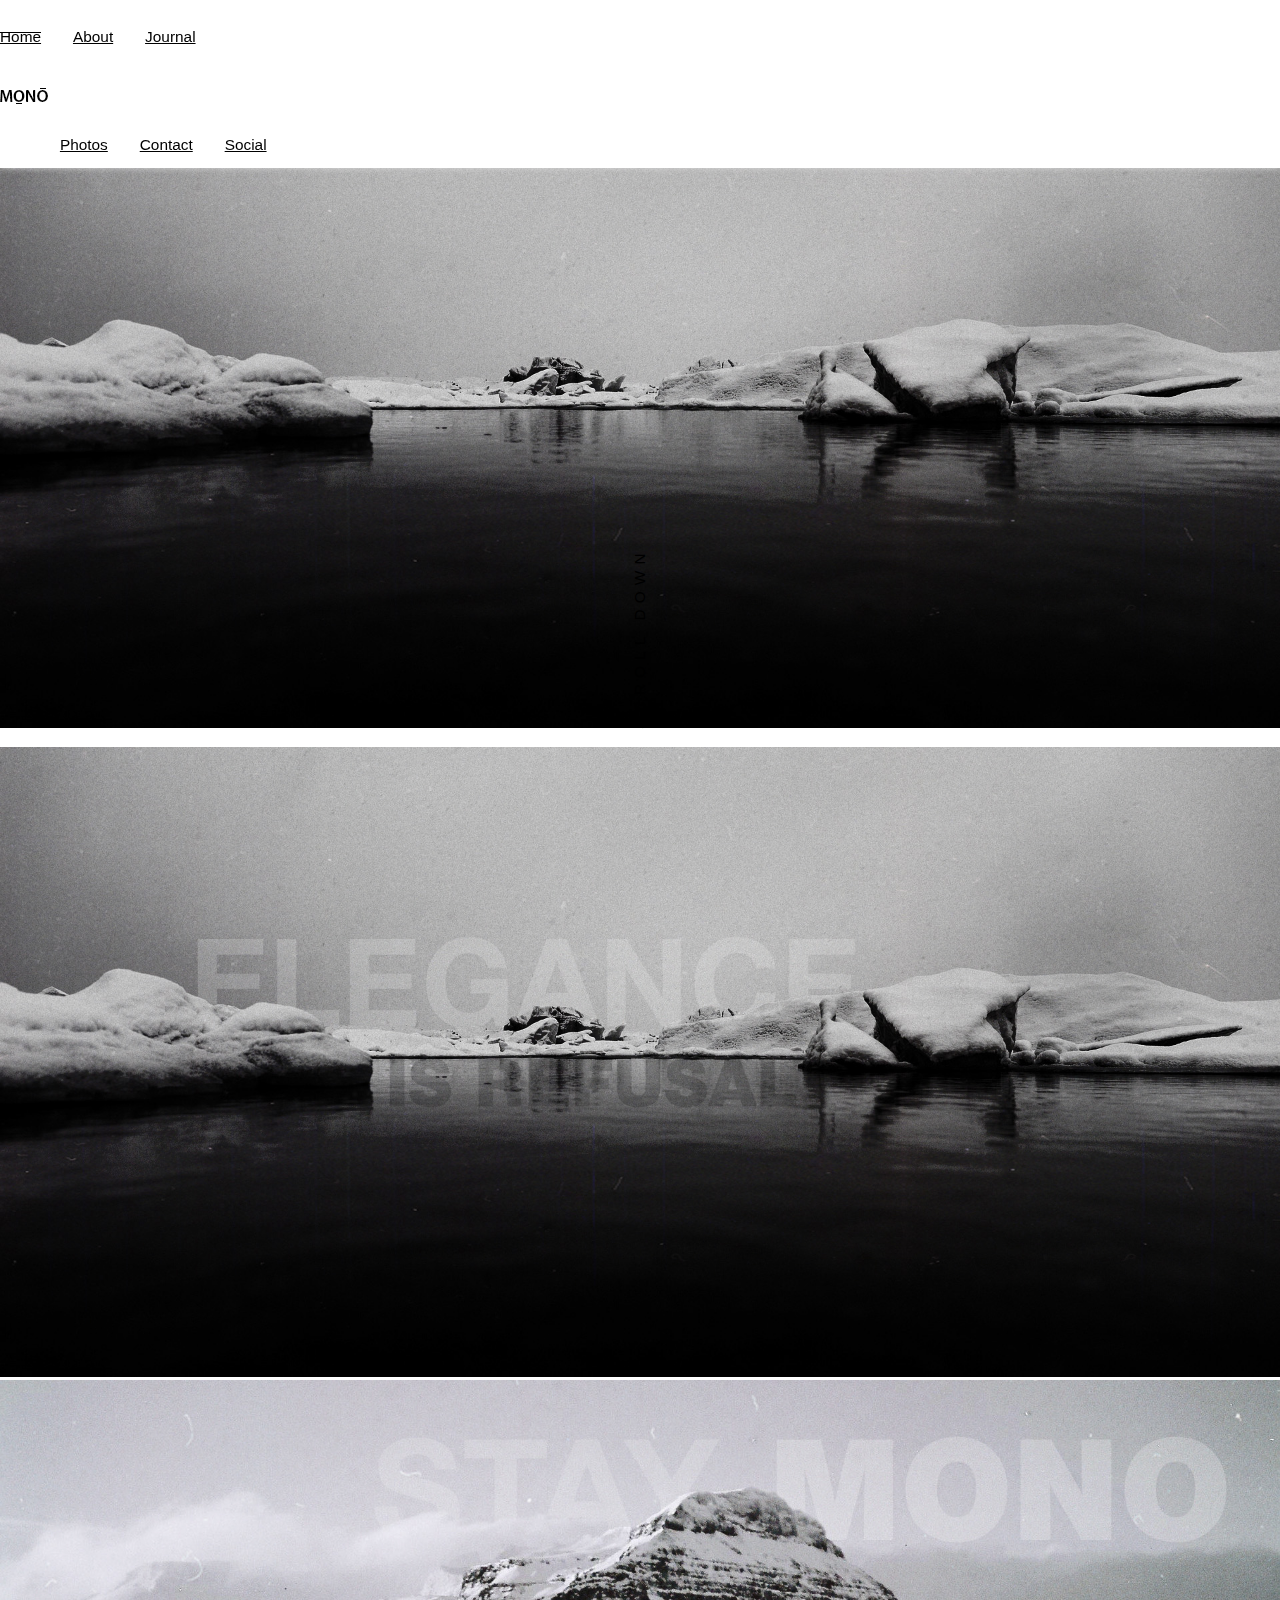
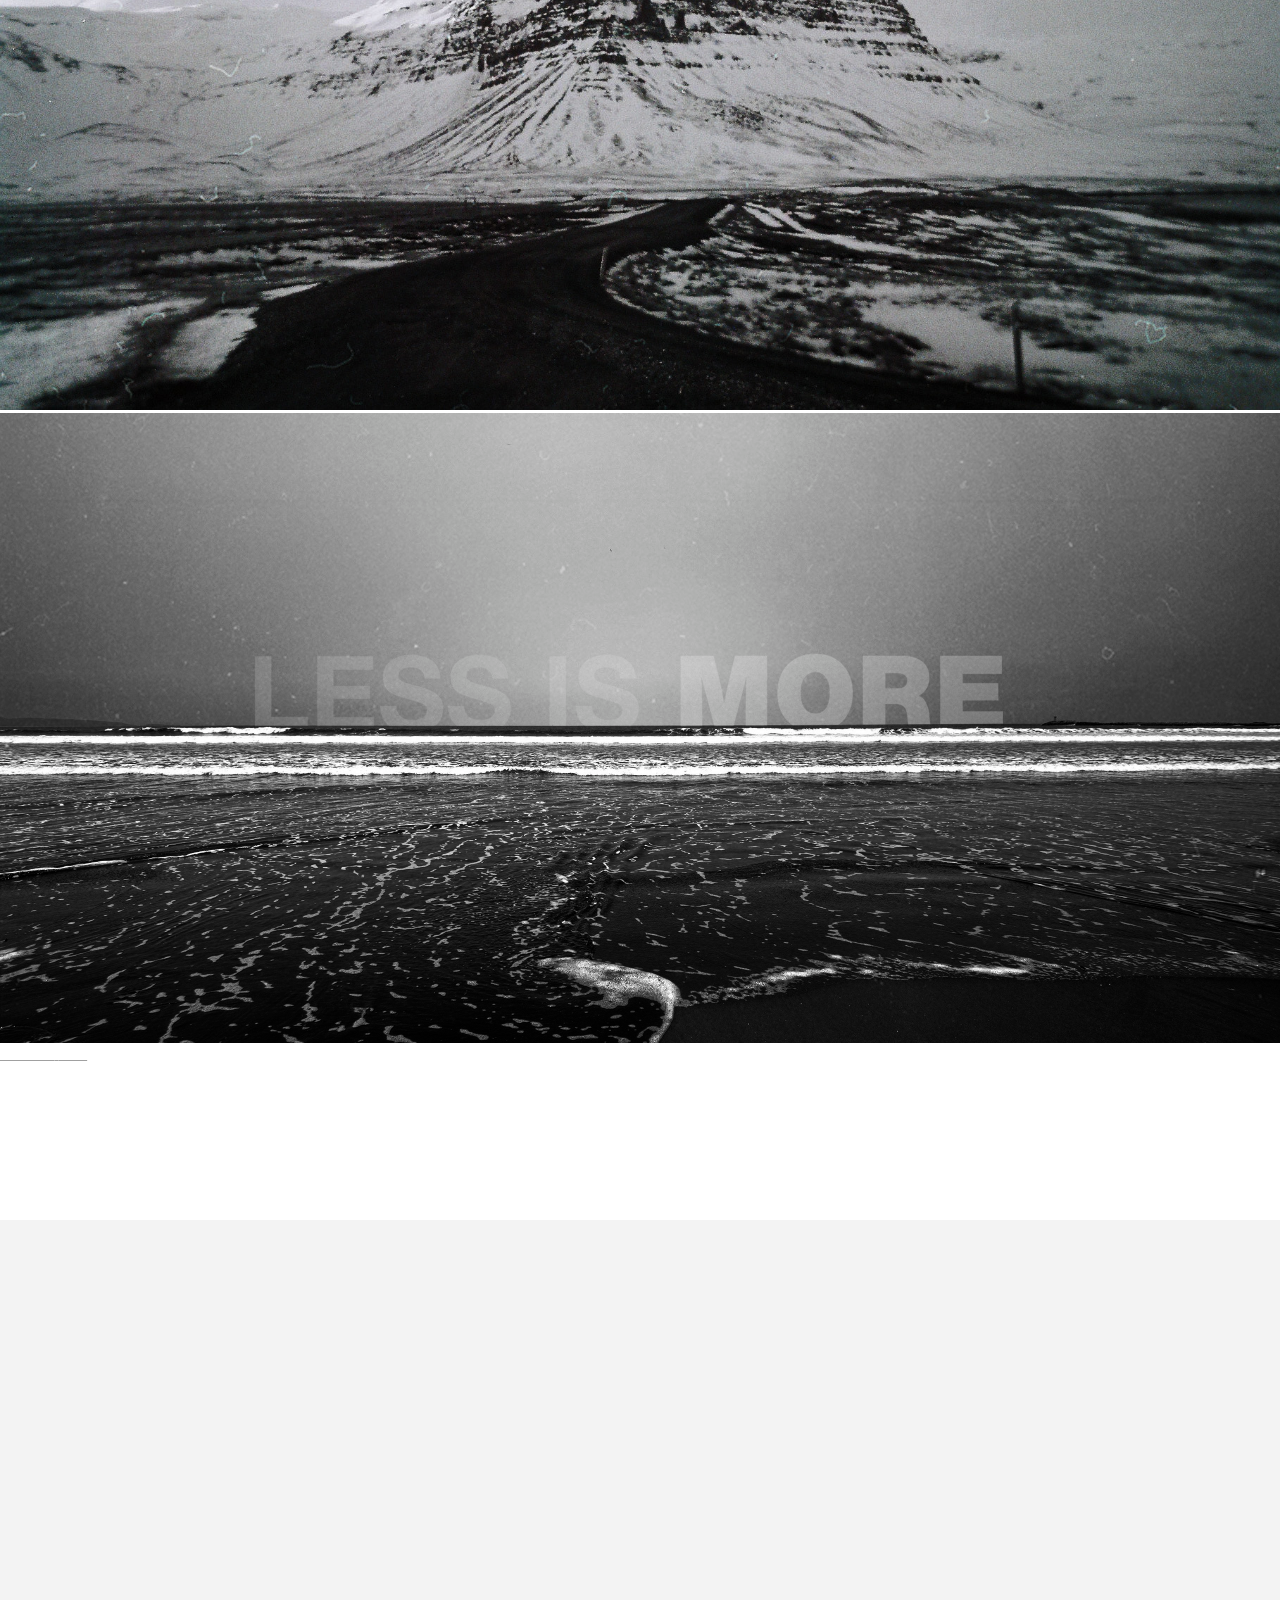
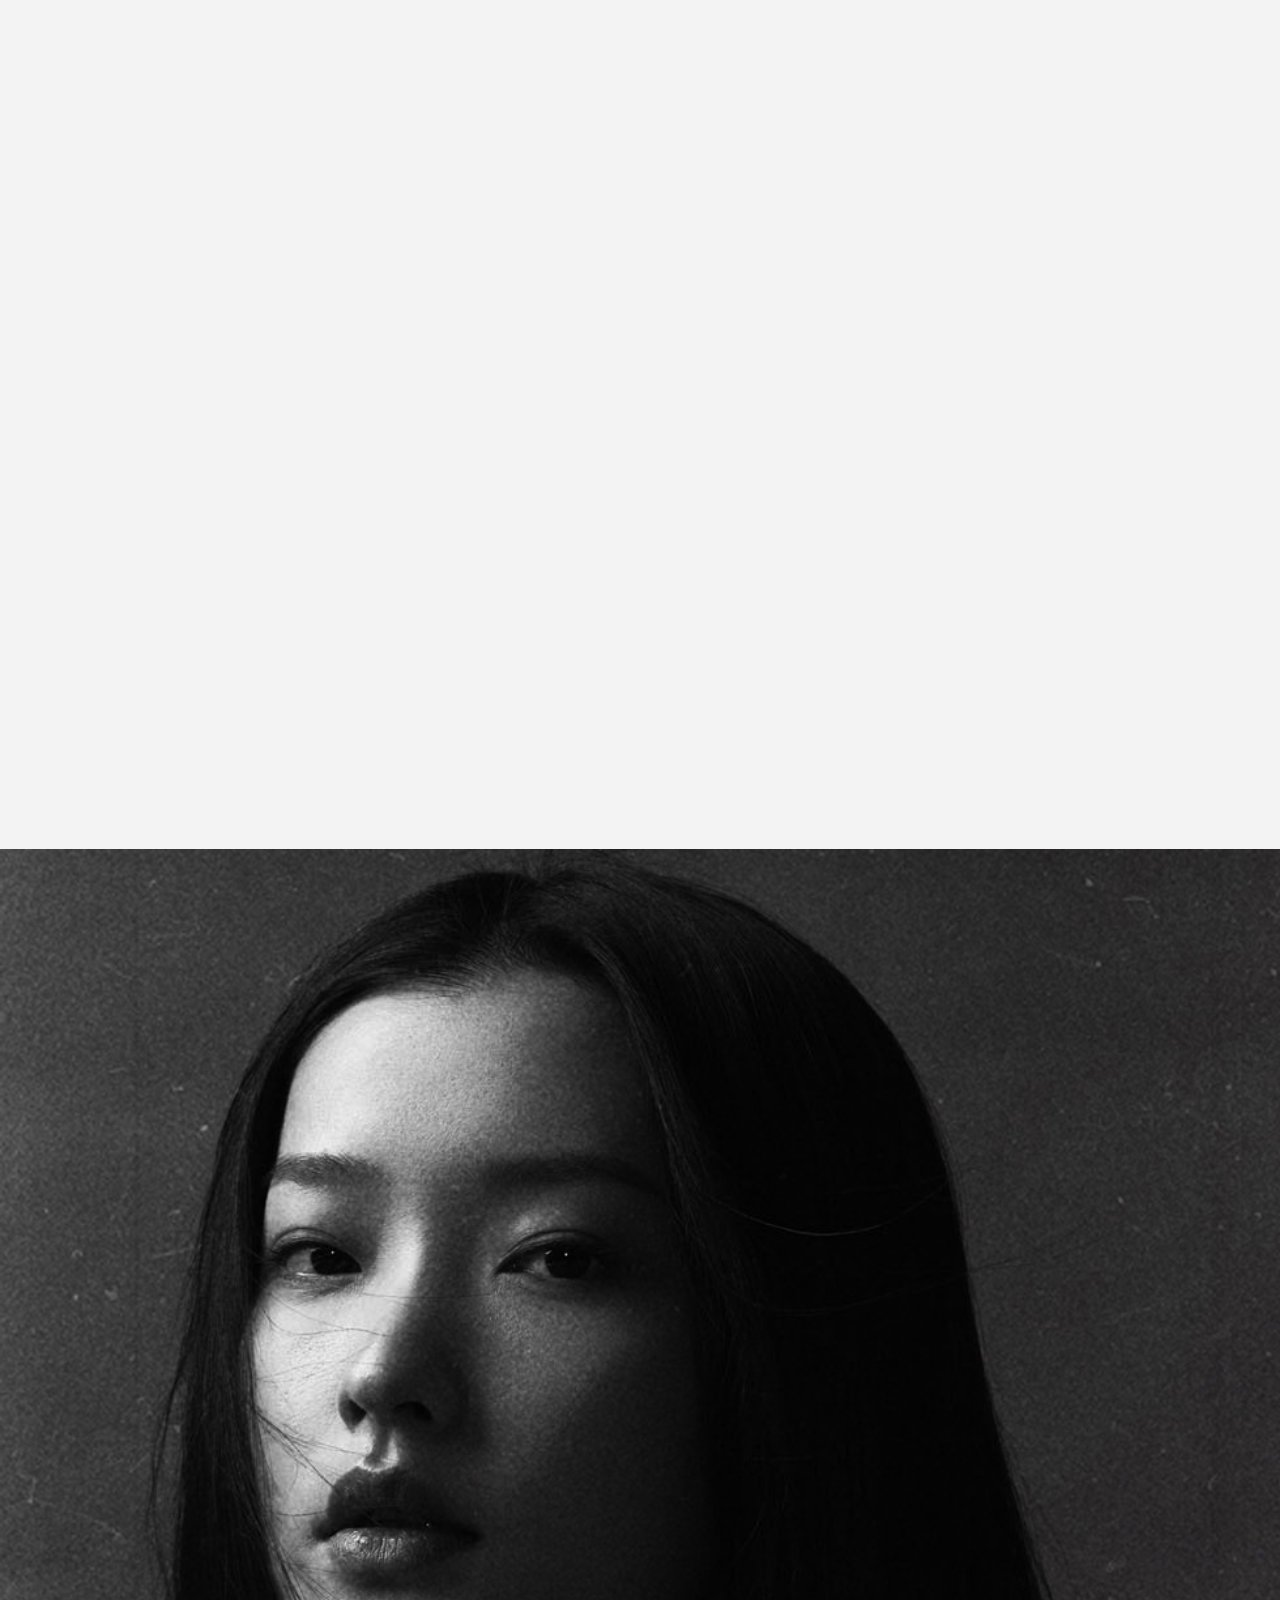
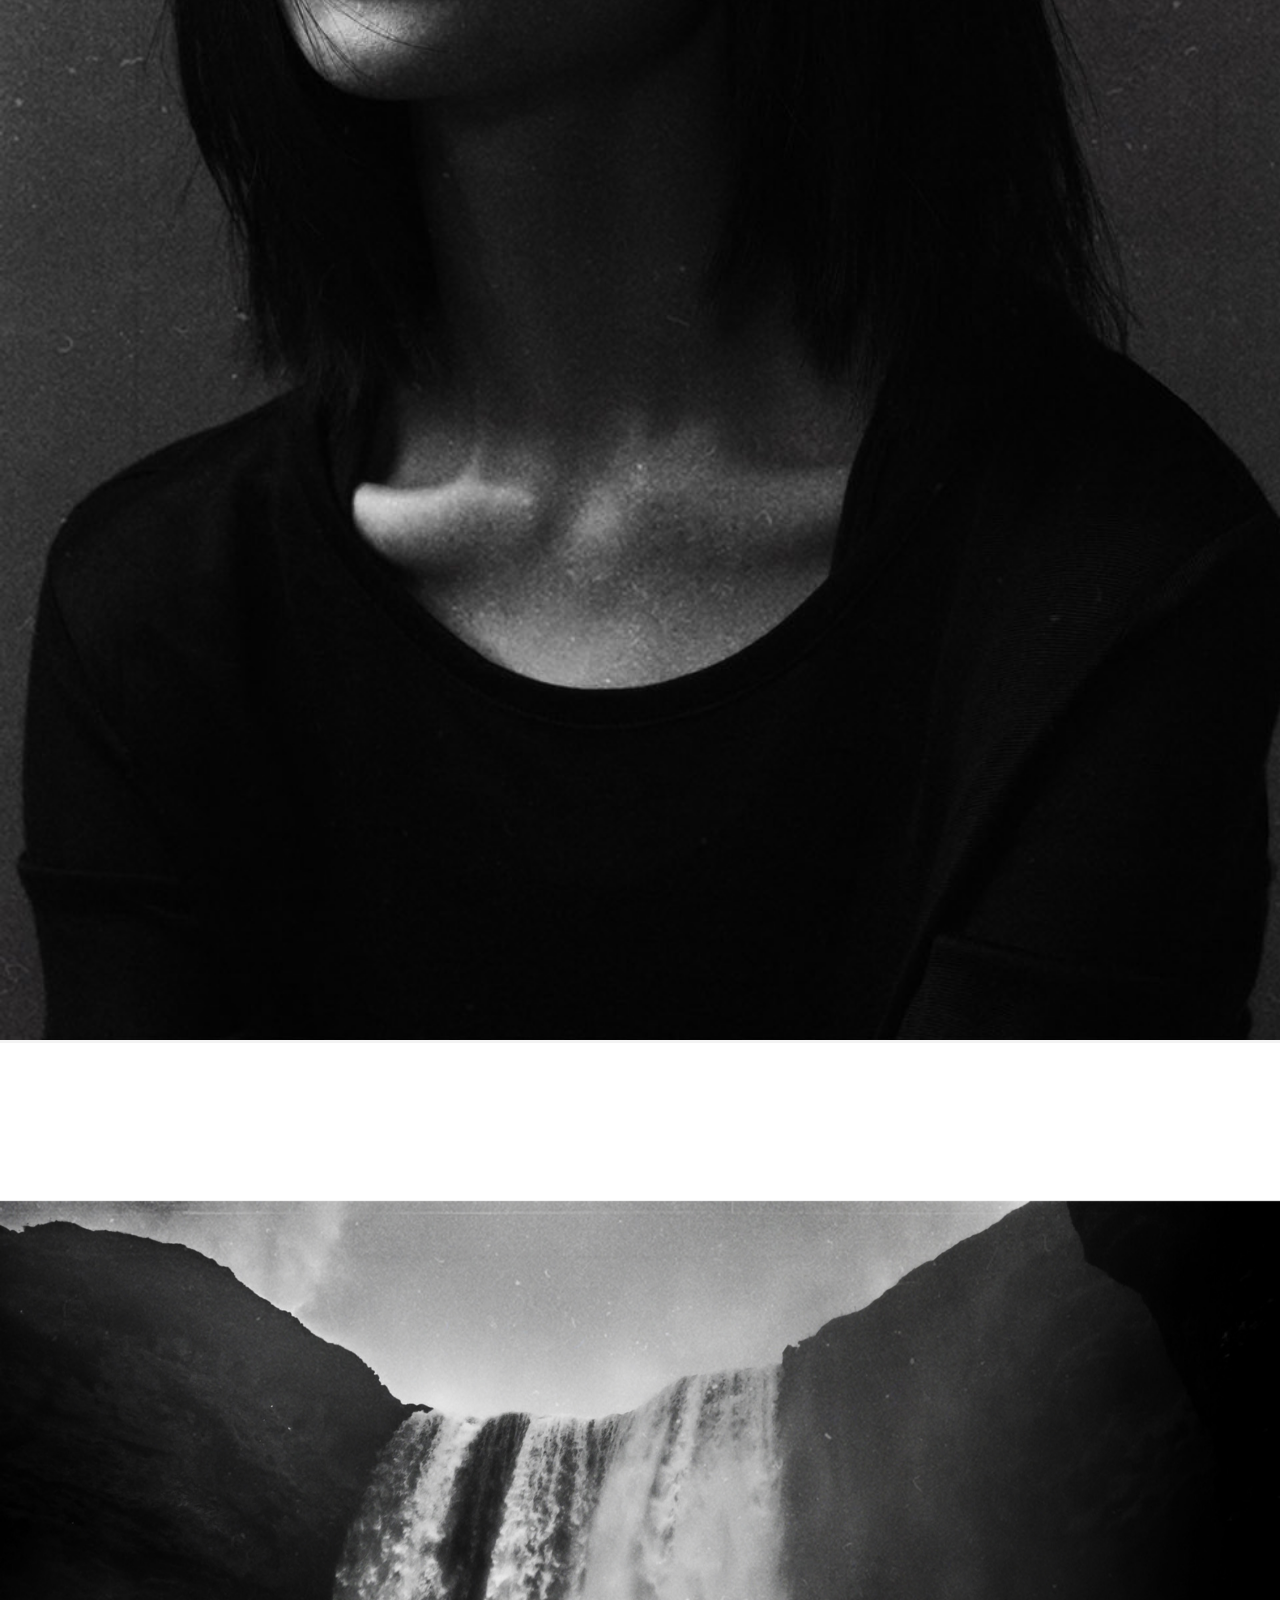
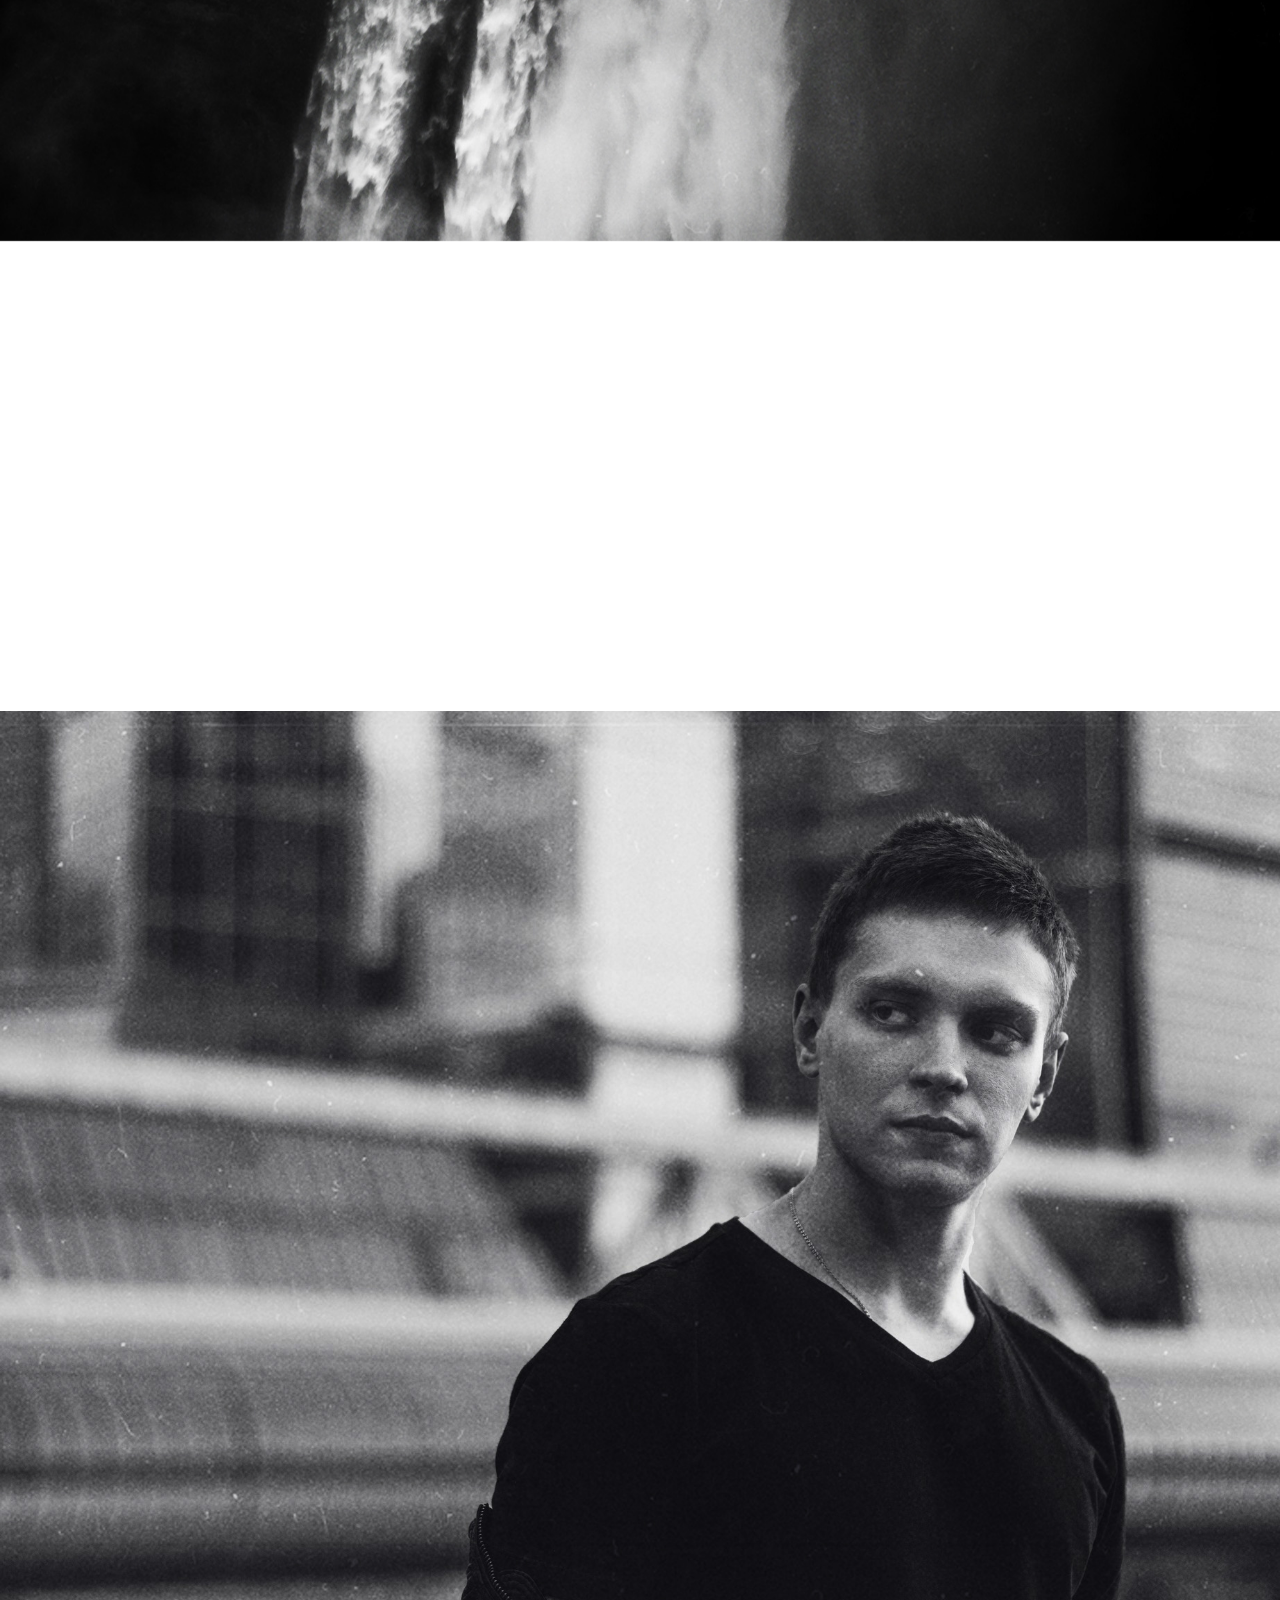
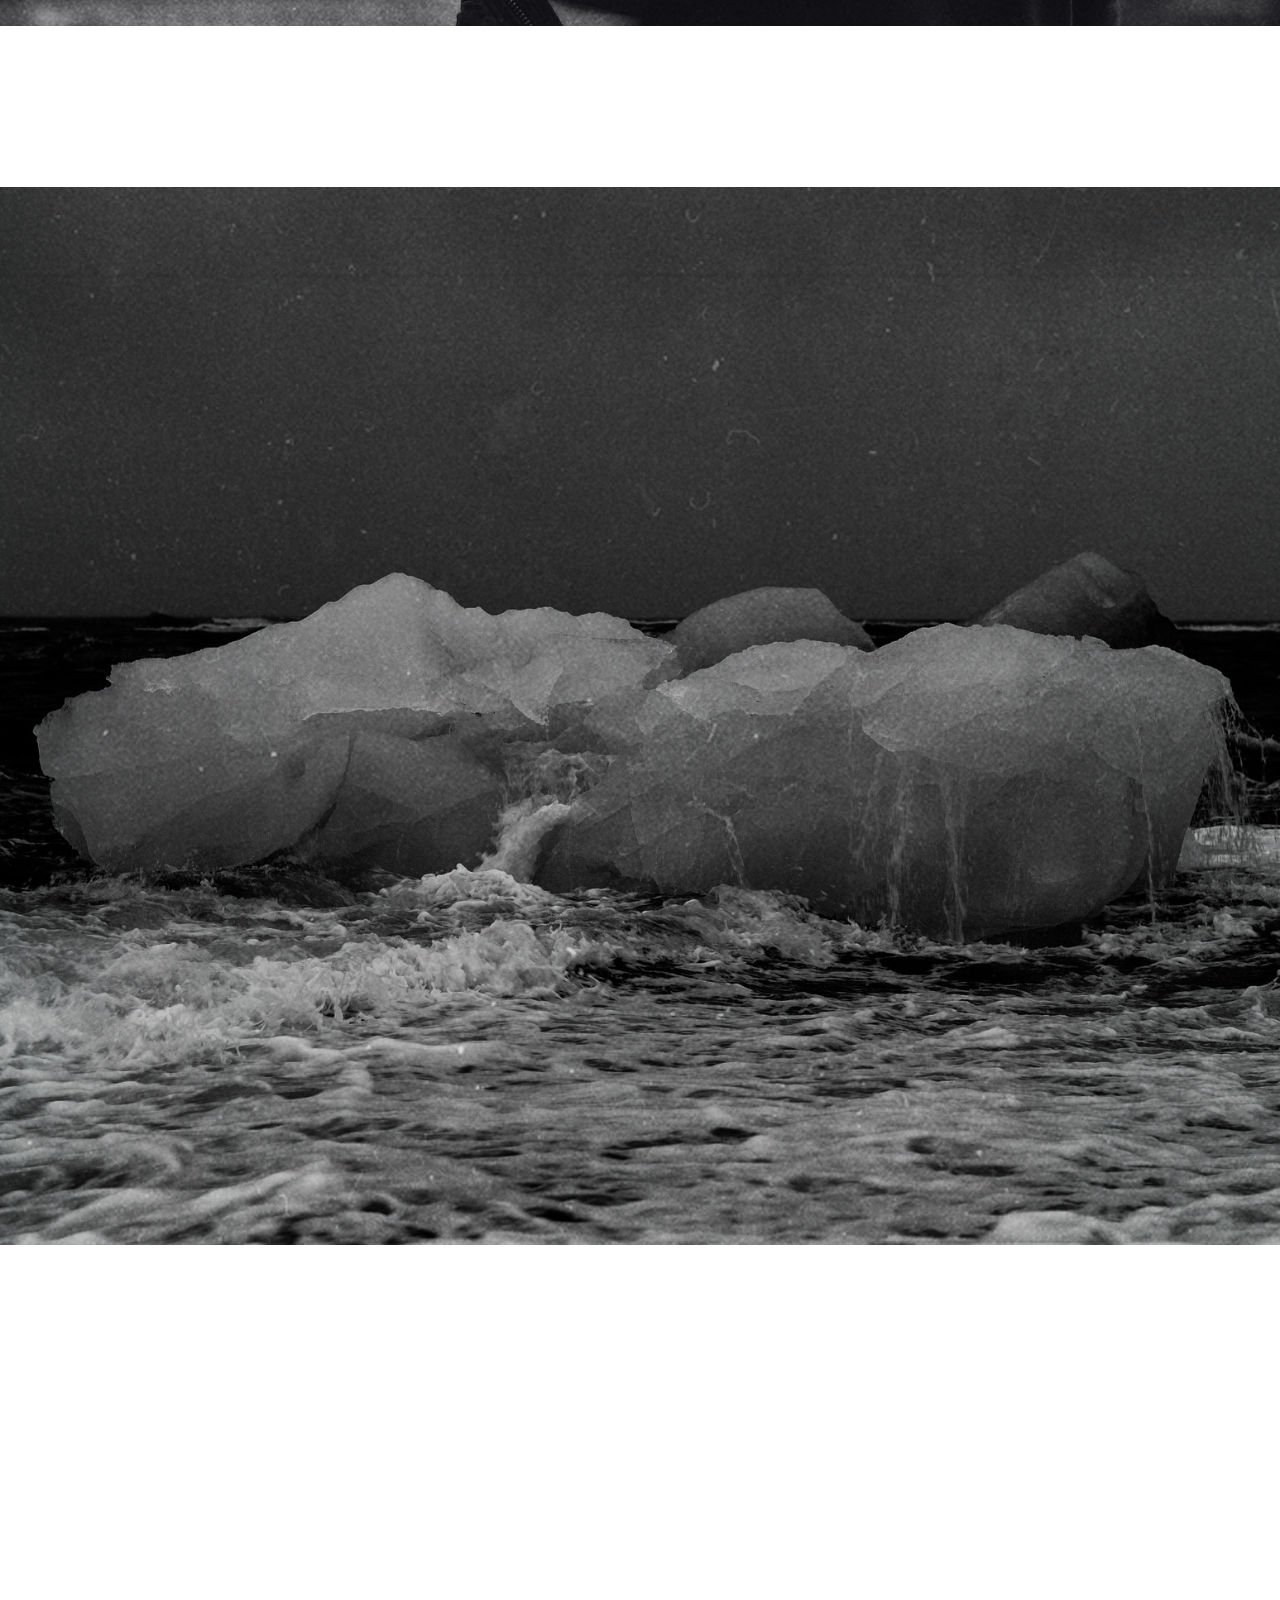
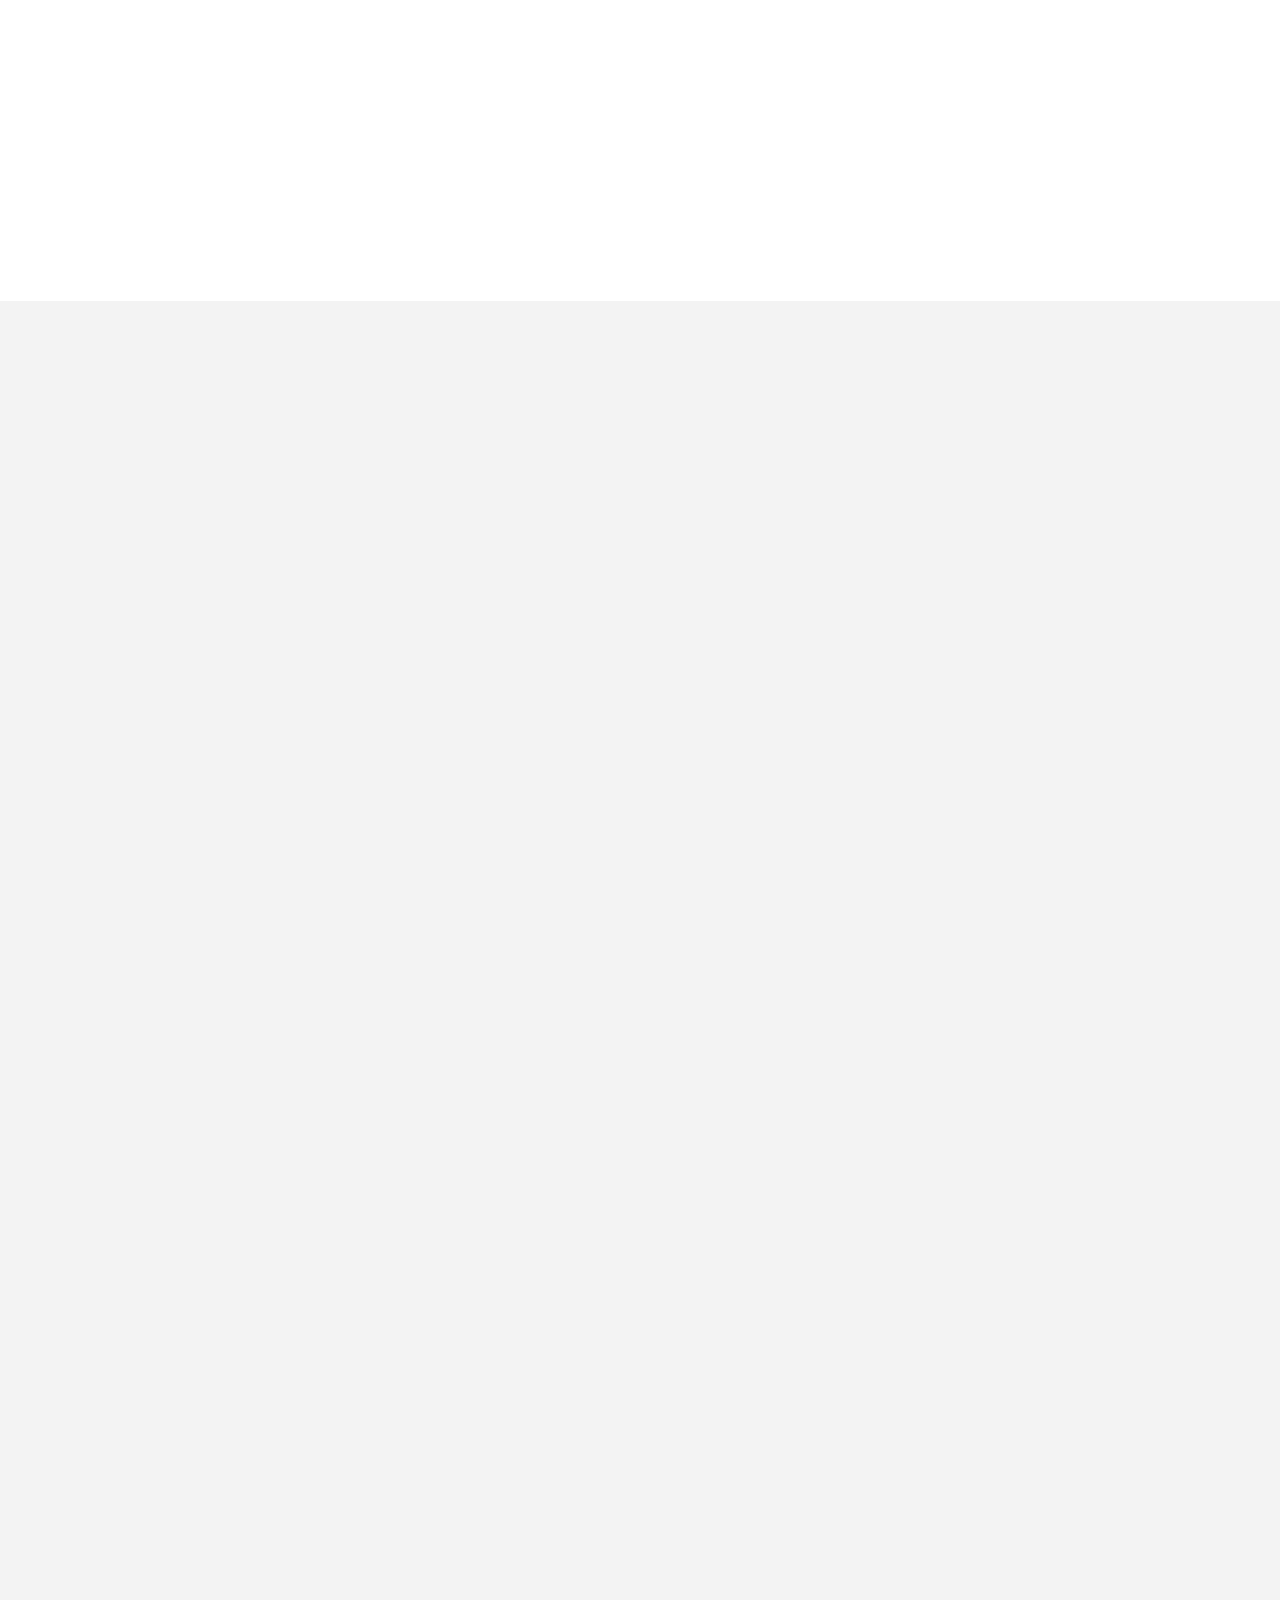
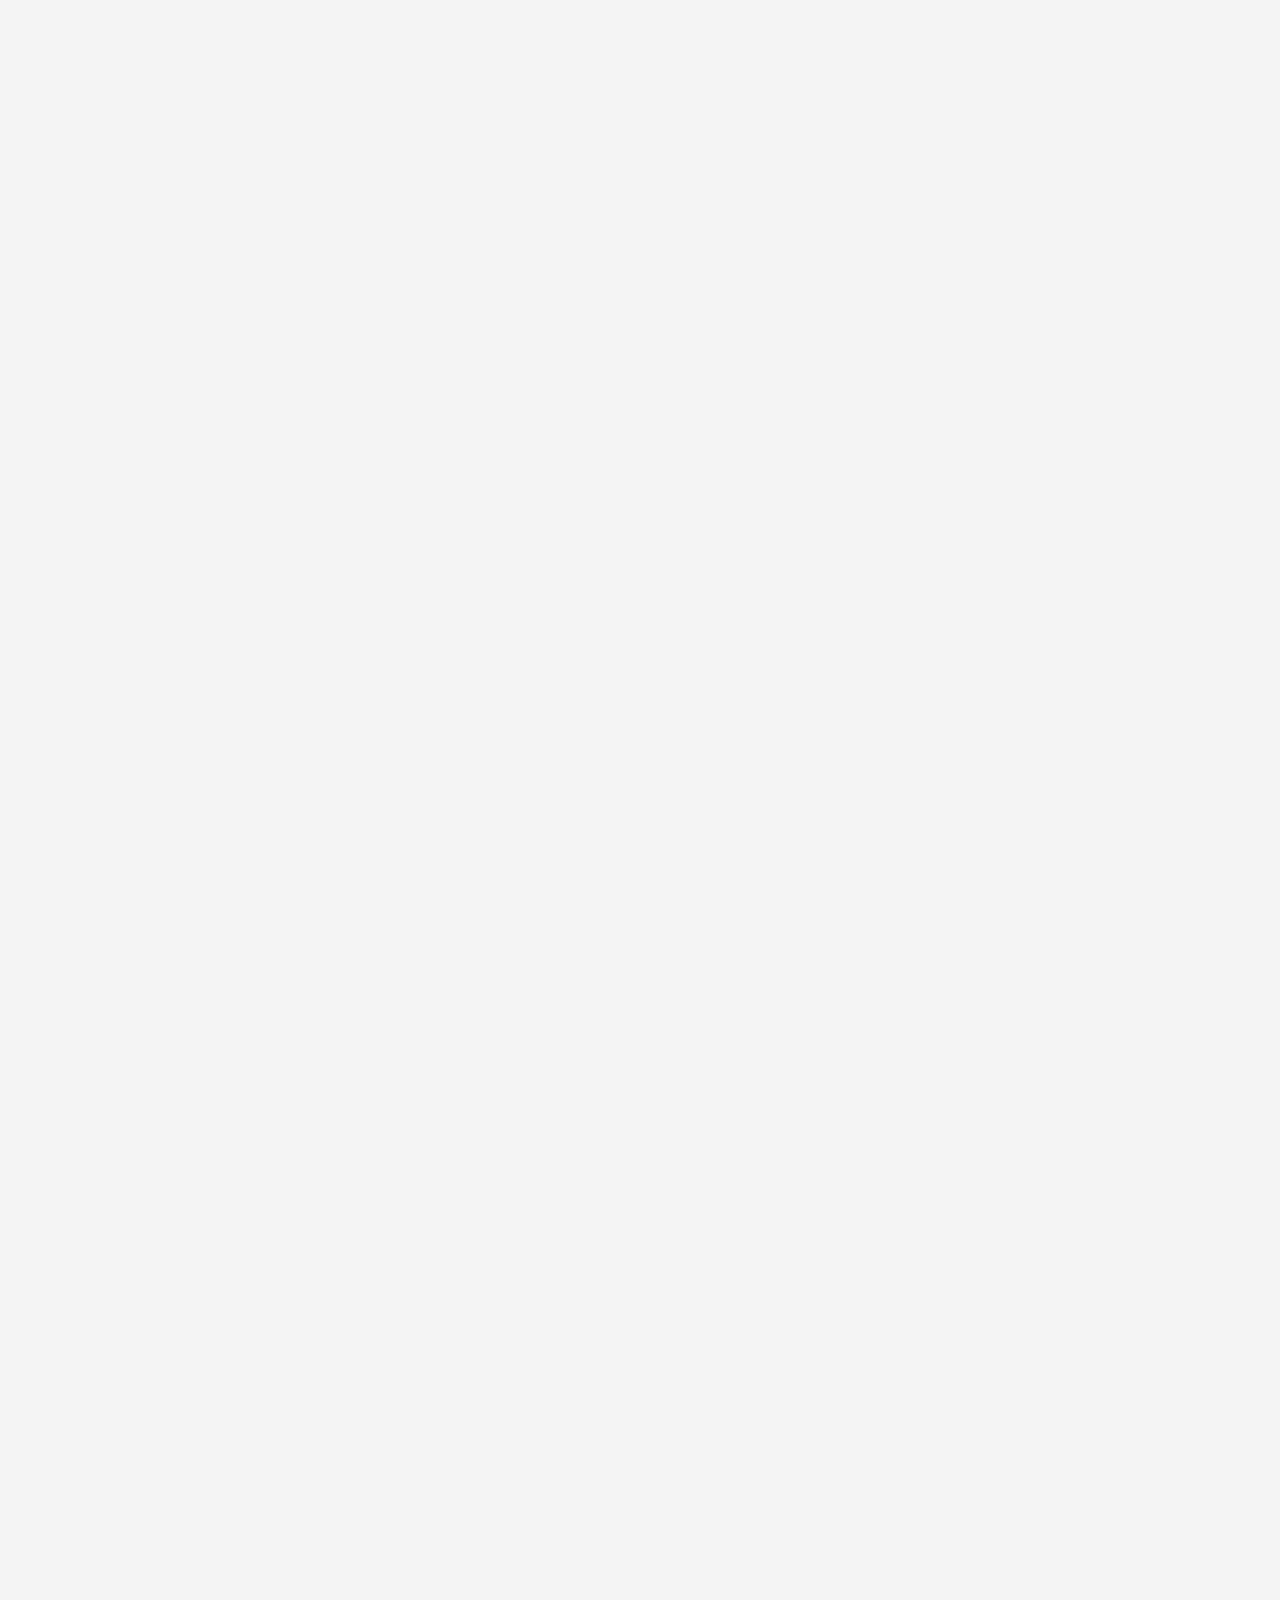
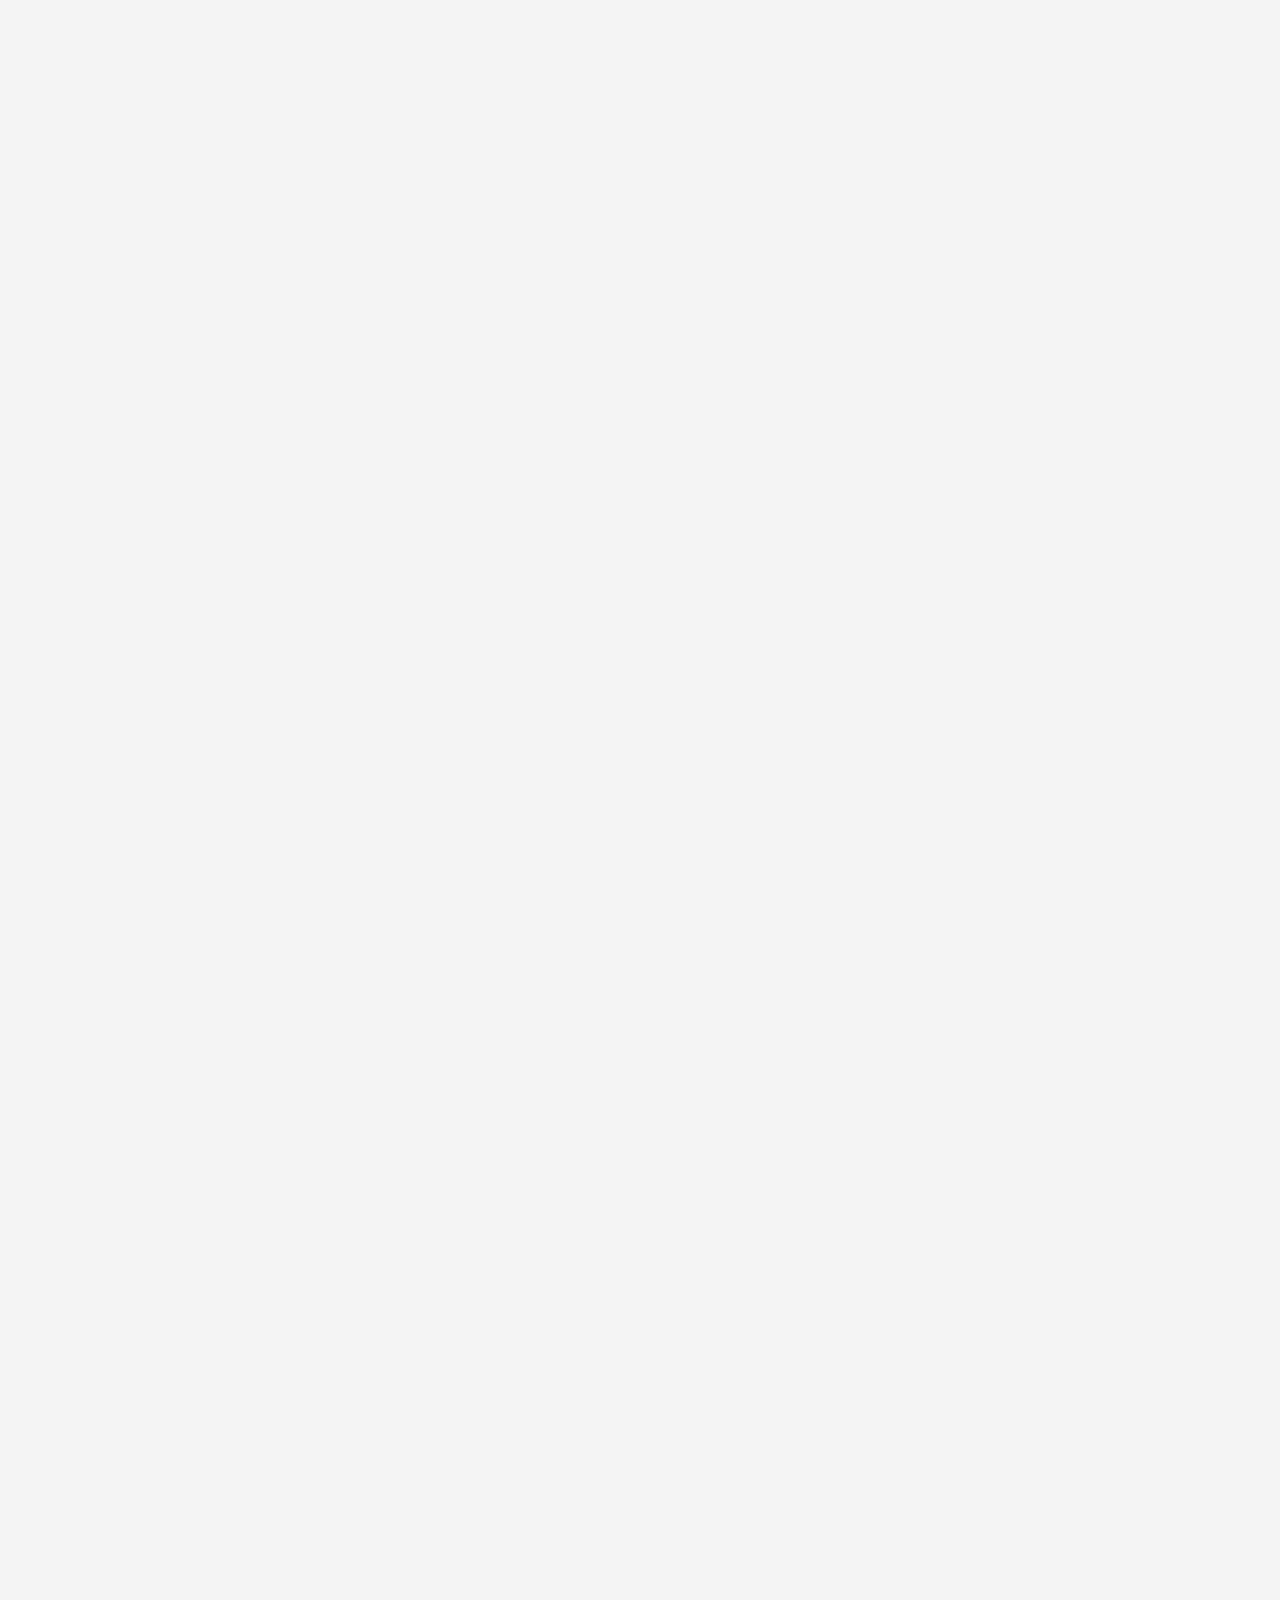
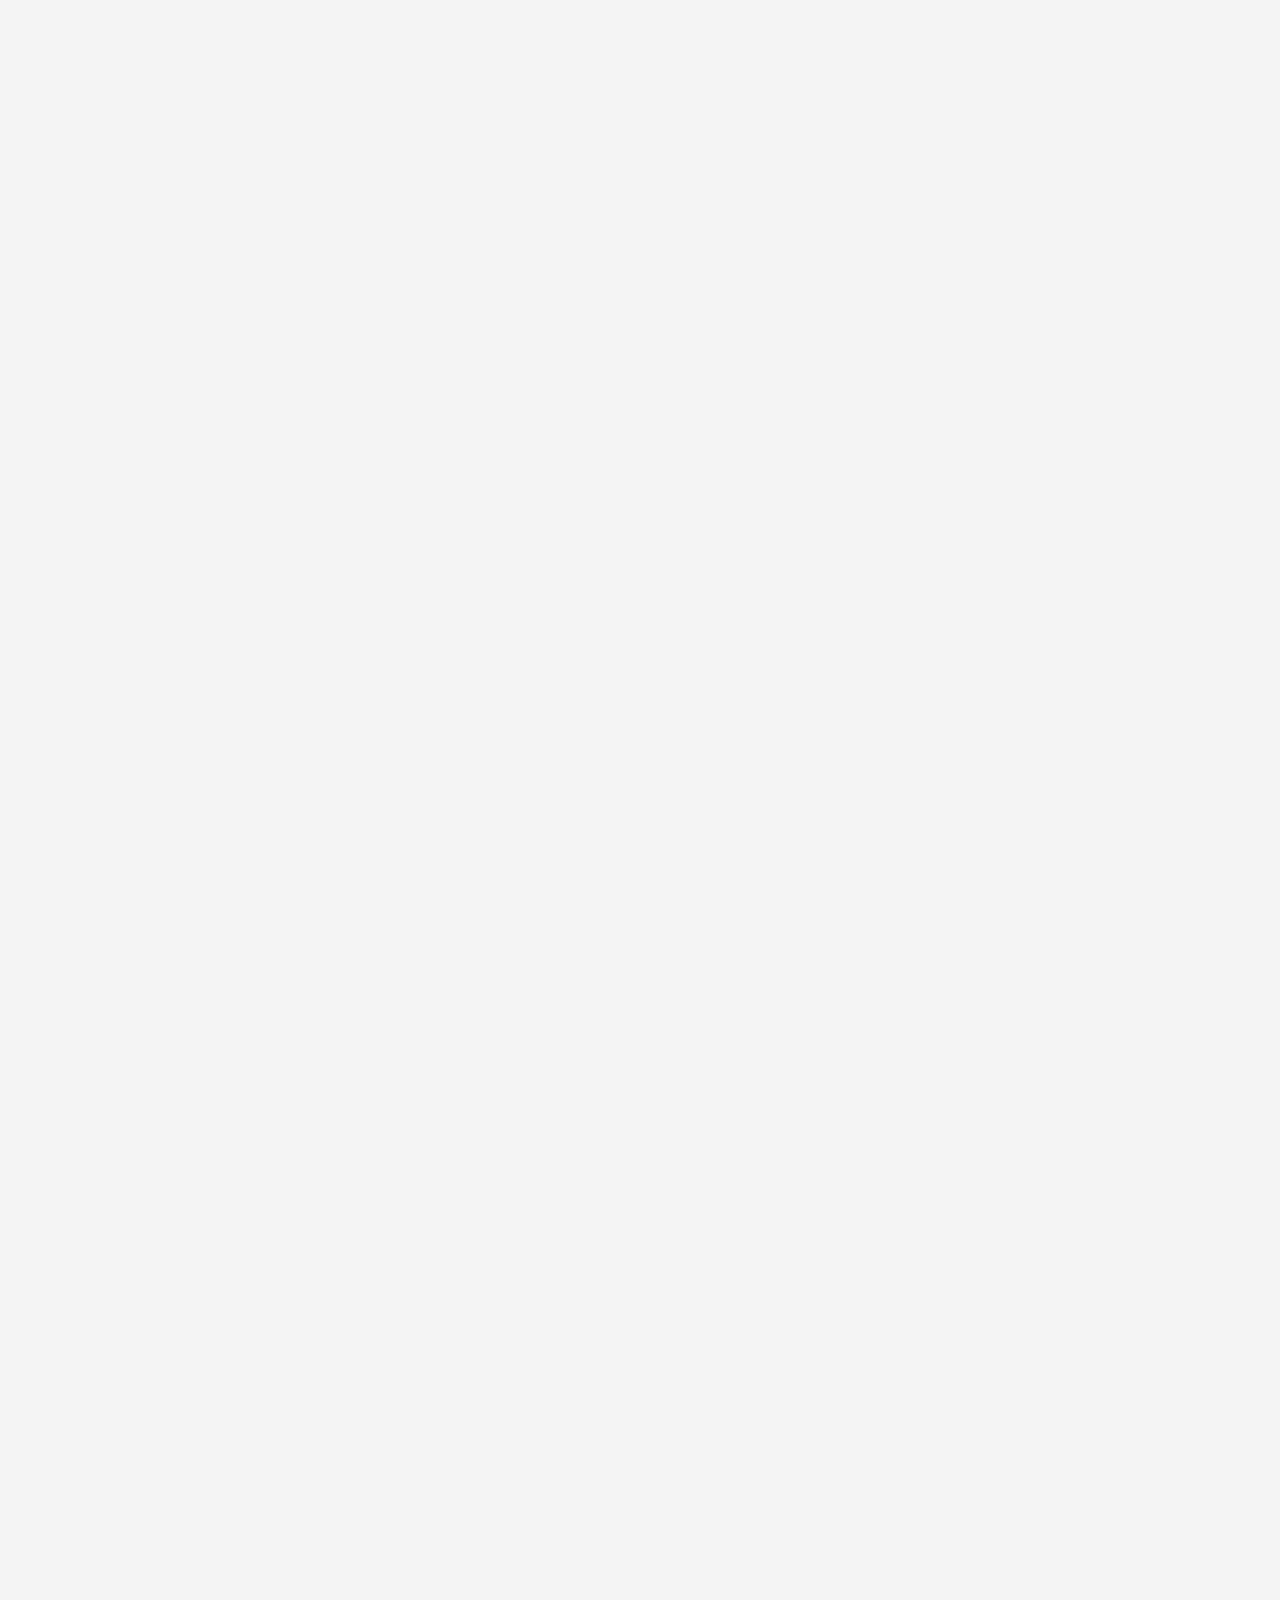
<file: index.html>
<!DOCTYPE html>
<html>
<head>
    <title>Mono</title>
    <meta charset="utf-8">
    <meta name="viewport" content="width=device-width, initial-scale=1, shrink-to-fit=no">
    <link rel="icon" href="fav-2.ico" type="image/x-icon">
    <link rel="shortcut icon" href="fav-2.ico" type="image/x-icon">
    <link rel="stylesheet" href="https://stackpath.bootstrapcdn.com/bootstrap/4.1.3/css/bootstrap.min.css" integrity="sha384-MCw98/SFnGE8fJT3GXwEOngsV7Zt27NXFoaoApmYm81iuXoPkFOJwJ8ERdknLPMO" crossorigin="anonymous">
    <link rel="stylesheet" href="ddscrollspydemo.css">
    <link rel="stylesheet" type="text/css" href="mono-project.css">
    <script src="https://code.jquery.com/jquery-3.2.1.slim.min.js" integrity="sha384-KJ3o2DKtIkvYIK3UENzmM7KCkRr/rE9/Qpg6aAZGJwFDMVNA/GpGFF93hXpG5KkN" crossorigin="anonymous"></script>
    <script src="https://cdnjs.cloudflare.com/ajax/libs/popper.js/1.14.3/umd/popper.min.js" integrity="sha384-ZMP7rVo3mIykV+2+9J3UJ46jBk0WLaUAdn689aCwoqbBJiSnjAK/l8WvCWPIPm49" crossorigin="anonymous"></script>
    <script src="https://stackpath.bootstrapcdn.com/bootstrap/4.1.3/js/bootstrap.min.js" integrity="sha384-ChfqqxuZUCnJSK3+MXmPNIyE6ZbWh2IMqE241rYiqJxyMiZ6OW/JmZQ5stwEULTy" crossorigin="anonymous"></script>
    <script src="https://ajax.googleapis.com/ajax/libs/jquery/3.3.1/jquery.min.js"></script>
    <link rel="stylesheet" href="fm.revealator.jquery.css">
    <script src="fm.revealator.jquery.js"></script>
    <script src="ddscrollspy.js"></script> <!--DD ScrollSpy Menu Script (c) Dynamic Drive (www.dynamicdrive.com)-->
    <script type="text/javascript">
    jQuery(function($){ // on document load
    $('#horizontalmenu-1').ddscrollSpy({ // initialize first demo
        scrolltopoffset: -50
    })
    $('#horizontalmenu-2').ddscrollSpy({ // initialize first demo
        scrolltopoffset: -50
    })
    })
    </script>
</head>
<body>
<header>
    <div class="container-fluid">
    <div class="row revealator-fade">
        <nav id="navigation-left" class="col-xs-12 col-sm-12 offset-md-1 col-md-4 offset-lg-1 col-lg-4 offset-xl-1 col-xl-4 text-left">
            <ul id="horizontalmenu-1" class="underlinemenu">
                <li><a href="#section-1"><p>Home</p></a></li>
                <li><a href="#section-2"><p>About</p></a></li>
                <li><a href="#section-3"><p>Journal</p></a></li>
                <li class="invis"><a href="#section-6"></a></li>
            </ul>
        </nav>
        <div id="title" class="col-xs-12 col-sm-12 col-md-2 col-lg-2 col-xl-2 text-center navigation"><h1 id="h-1"><img src="logo-mini.png" alt="mono logo"></h1></div>
        <nav id="navigation-right" class="col-xs-12 col-sm-12 col-md-4 col-lg-4 col-xl-4 text-right navigation">
            <ul id="horizontalmenu-2" class="underlinemenu">
                <li class="invis"><a href="#section-5"></a></li>
                <li><a href="#section-6"><p>Photos</p></a></li>
                <li><a href="#section-7"><p>Contact</p></a></li>
                <li><a href="#section-7"><p>Social</p></a></li>
            </ul>
        </nav>
    </div>
</div>
</header>
<section id="section-1">
    <div class="container-fluid">
    <div class="row align-items-center">
        <div class="d-none d-lg-block col-lg-1 col-xl-1 text-center revealator-slideup">
            <h3 class="rotate-left text-center" id="scroll">Scroll down</h3>
        </div>
        <div class="col-xs-12 col-sm-12 d-md-none d-lg-none d-xl-none picture-container">
            <img src="photos/iceberg(red).jpg" alt="Iceland iceberg">
        </div>
        <div class="d-none d-md-block offset-md-1 col-md-10 offset-lg-0 col-lg-10 offset-xl-0 col-xl-10 picture-container">
            <div id="carouselExampleIndicators" class="carousel slide carousel-fade" data-ride="carousel">
  <ol class="carousel-indicators">
    <li data-target="#carouselExampleIndicators" data-slide-to="0" class="active"></li>
    <li data-target="#carouselExampleIndicators" data-slide-to="1"></li>
    <li data-target="#carouselExampleIndicators" data-slide-to="2"></li>
  </ol>
  <div class="carousel-inner" role="listbox">
    <div class="carousel-item active">
      <img class="d-block w-100" src="photos/iceberg(redtext).jpg" data-src="holder.js/900x400?theme=social" alt="First slide">
    </div>
    <div class="carousel-item">
      <img class="d-block w-100" src="photos/mountain(redtext).jpg" data-src="holder.js/900x400?theme=industrial" alt="Second slide">
    </div>
    <div class="carousel-item">
      <img class="d-block w-100" src="photos/sea(redtext).jpg" data-src="holder.js/900x400?theme=industrial" alt="Third slide">
    </div>
  </div>
  <a class="carousel-control-prev" href="#carouselExampleIndicators" role="button" data-slide="prev">
    <span class="carousel-control-prev-icon" aria-hidden="true"></span>
    <span class="sr-only">Previous</span>
  </a>
  <a class="carousel-control-next" href="#carouselExampleIndicators" role="button" data-slide="next">
    <span class="carousel-control-next-icon" aria-hidden="true"></span>
    <span class="sr-only">Next</span>
  </a>
            </div>
    </div>
        <div class="d-none d-lg-block col-lg-1 col-xl-1 text-center revealator-slideup">
            <h3 class="rotate-right text-center">Mono project</h3>
        </div>
    </div>
</div>
</section>
<section id="section-2">
    <div class="container-fluid">
    <div class="row">
    <div class="offset-xs-1 col-xs-10 offset-sm-1 col-sm-10 offset-md-1 col-md-4 offset-lg-1 col-lg-4 offset-xs-1 col-xl-4 text-left">
        <div class="container-item revealator-slideright">
        <h2 class="h-2">about us.</h2>
        <p>Lorem ipsum dolor sit amet, consectetur adipiscing elit, sed do eiusmod tempor incididunt ut labore et dolore magna aliqua. Ut enim ad minim veniam, quis nostrud exercitation ullamco laboris nisi ut aliquip ex ea commodo consequat. Duis aute irure dolor in reprehenderit in voluptate velit esse cillum dolore eu fugiat nulla pariatur. Excepteur sint occaecat cupidatat non proident, sunt in culpa qui officia deserunt mollit anim id est laborum.</p>
        <div>
            <ul class="text-left">
                <li><a><p class="cross">Contact</p></a></li>
                <li><a><p class="cross">Click here</p></a></li>
                <li><a><p class="cross">Link</p></a></li>
            </ul>
        </div>
    </div>
    </div>
        <div class="col-xs-12 col-sm-12 offset-md-1 col-md-5 offset-lg-1 col-lg-5 offset-xl-1 col-xl-5">
            <img id="girl-photo" src="photos/girl-photo(red).jpg" alt="Marie Zhou">
        </div>
    </div>
    </div>
</section>
<section id="section-3">
    <div class="container-fluid">
    <div class="row align-items-center">
        <div class="d-none d-lg-block col-lg-1 col-xl-1 text-center revealator-slideright">
            <h3 class="rotate-left text-center">Highlighted<span>_</span>project</h3>
        </div>
        <div class="offset-xs-1 col-xs-10 offset-sm-1 col-sm-10 offset-md-1 col-md-10 offset-lg-0 col-lg-10 offset-xl-0 col-xl-10 picture-container">
            <div>
                <img src="photos/iceland-1(red).jpg" alt="Iceland landscape">
            </div>
            <div class="container-item revealator-slideleft">
                <h2 class="h-2">the passion<br> project.</h2>
                <div>
                <p>Lorem ipsum dolor sit amet, consectetur adipiscing elit, sed do eiusmod tempor incididunt ut labore et dolore magna aliqua. Ut enim ad minim veniam, quis nostrud exercitation ullamco laboris nisi ut aliquip ex ea commodo consequat. Duis aute irure dolor in reprehenderit in voluptate velit esse cillum dolore eu fugiat nulla pariatur.</p>
                </div>
            </div>
        </div>
    </div>
</div>
</section>
<section id="section-4">
    <div class="container-fluid">
    <div class="row align-items-center">
        <div class="offset-xs-1 col-xs-10 offset-sm-1 col-sm-10 offset-md-1 col-md-4 offset-lg-1 col-lg-4 offset-xl-1 col-xl-3 text-left container-item revealator-slideright">
            <h2 class="h-2">Project 001</h2>
            <p>Lorem ipsum dolor sit amet, consectetur adipiscing elit, sed do eiusmod tempor incididunt ut labore et dolore magna aliqua. Ut enim ad minim veniam, quis nostrud exercitation ullamco laboris nisi ut aliquip ex ea commodo consequat. Duis aute irure dolor in reprehenderit in voluptate velit esse cillum dolore eu fugiat nulla pariatur. Excepteur sint occaecat cupidatat non proident, sunt in culpa qui officia deserunt mollit anim id est laborum.</p>
        </div>
        <div class="offset-xs-1 col-xs-10 offset-sm-1 col-sm-10  offset-md-0 col-md-2 col-lg-2 col-xl-3 text-center revealator-slideup">
            <a class="project"><span class="helper"><p class="cross view-project">View project</p></span></a>
        </div>
        <div class="col-xs-12 col-sm-12 col-md-4 col-lg-4 col-xl-4">
            <img src="photos/boy-photo(red).jpg" alt="Brian Thorne" id="boy-photo">
        </div>
        <div class="d-none d-lg-block col-lg-1 col-xl-1 text-center revealator-slideleft">
            <h3 class="rotate-right text-center">Project<span id="clear">_</span>sections</h3>
        </div>
    </div>
</div>
</section>
<section id="section-5">
    <div class="container-fluid">
    <div class="row">
    <div class="col-xs-12 col-sm-12 offset-md-1 col-md-5 offset-lg-1 col-lg-5 offset-xl-1 col-xl-5">
    <img src="photos/iceberg-2(red).jpg" alt="North Ward">
    </div>
    <div class="offset-xs-1 col-xs-10 offset-sm-1 col-sm-10 offset-md-0 col-md-4 col-lg-4 col-xl-3 text-left container-item revealator-slideleft">
        <h2 class="h-2">Project 002</h2>
        <p>Lorem ipsum dolor sit amet, consectetur adipiscing elit, sed do eiusmod tempor incididunt ut labore et dolore magna aliqua. Ut enim ad minim veniam, quis nostrud exercitation ullamco laboris nisi ut aliquip ex ea commodo consequat. Duis aute irure dolor in reprehenderit in voluptate velit esse cillum dolore eu fugiat nulla pariatur. Excepteur sint occaecat cupidatat non proident, sunt in culpa qui officia deserunt mollit anim id est laborum.</p>
    </div>
    <div class="offset-xs-1 col-xs-10 offset-sm-1 col-sm-10 offset-md-0 col-md-2 offset-lg-0 col-lg-2 offset-xl-0 col-xl-2 text-center revealator-slideup">
        <a class="project"><span class="helper"><p class="cross view-project">View project</p></span></a>
    </div>
    </div>
</div>
</section>
<section id="section-6">
    <div class="container-fluid">
    <div class="row" id="picture-row">
    <div class="col-xs-6 col-sm-6 col-md-2 col-lg-2 col-xl-2 rowpic revealator-fade"> <img src="photos/iceland-square-3.jpg" alt="Black sands"></div>
    <div class="col-xs-6 col-sm-6 col-md-2 col-lg-2 col-xl-2 rowpic revealator-fade"> <img src="photos/iceland-square-1.jpg" alt="North water"></div>
    <div class="col-xs-6 col-sm-6 col-md-2 col-lg-2 col-xl-2 rowpic revealator-fade"><img src="photos/iceland-square-6.jpg" alt="Iceland house"></div>
    <div class="col-xs-6 col-sm-6 col-md-2 col-lg-2 col-xl-2 rowpic revealator-fade"><img src="photos/iceland-square-4.jpg" alt="The seagull"></div>
    <div class="col-xs-6 col-sm-6 col-md-2 col-lg-2 col-xl-2 rowpic revealator-fade"><img src="photos/iceland-square-2.jpg" alt="The mountain"></div>
    <div class="col-xs-6 col-sm-6 col-md-2 col-lg-2 col-xl-2 rowpic revealator-fade"><img src="photos/iceland-square-5.jpg" alt="Iceland sand"></div>
    </div>
</div>
</section>
<section id="section-7">
    <div class="container-fluid">
    <div class="row text-center">
    <div class="offset-xs-1 col-xs-10 offset-sm-1 col-sm-10 offset-md-3 col-md-6 offset-lg-3 col-lg-6 offset-xl-3 col-xl-6 text-center">
        <div class="revealator-slidedown">
        <h2 class="h-2">We've got jackets</h2>
        <p>Consectetur adipiscing elit, sed.</p>
        </div>
        <div class="text-center">
            <form id="email">
                    <input id="email-field" type="text" name="email" placeholder="Enter Email">
                    <input id="arrow-button" type="submit" value="">
            </form>
        </div>
    </div>
    </div>
</div>
</section>
<footer>
    <div class="container-fluid">
    <div class="row text-left">
        <div class="offset-xs-1 col-xs-10 offset-sm-1 col-sm-10 col-md-4 col-lg-4 col-xl-4">
            <div class="row" id="icons">
                <a href="https://www.facebook.com/" target="_blank"><img src="icons/fb-con.png" alt="facebook"></a>
                <a href="https://twitter.com" target="_blank"><img src="icons/tw-con.png" alt="twitter"></a>
                <a href="https://www.instagram.com" target="_blank"><img src="icons/inst-con.png" alt="instagram"></a>
                <a href="https://ru.pinterest.com/" target="_blank"><img src="icons/pint-con.png" alt="pinterest"></a>
            </div>
            <div id="icons-text">
            <p>Lorem ipsum dolor sit amet, consectetur adipiscing elit, sed do eiusmod tempor incididunt ut labore et dolore magna.</p>
            </div>
        </div>
        <div class="offset-xs-1 col-xs-10 offset-sm-1 col-sm-10 offset-md-1 col-md-5 offset-lg-2 col-lg-4 offset-xl-2 col-xl-4">
            <div id="footer-links">
            <div class="links-column">
                <p class="links-column-header">menu</p>
                <a><p>Alisonfurt</p></a>
                <a><p>Miraclebury</p></a>
                <a><p>Halleborough</p></a>
                <a><p>Sadyechester</p></a>
                <a><p>Brennanfort</p></a>
                <a><p>Oceaneside</p></a>
            </div>
            <div class="links-column">
                <p class="links-column-header">journal</p>
                <a><p>Karianefurt</p></a>
                <a><p>New Ariside</p></a>
                <a><p>Arianeburgh</p></a>
                <a><p>Auguston</p></a>
                <a><p>New Clarabelle</p></a>
                <a><p>Brookfurt</p></a>
            </div>
            <div class="links-column">
                <p class="links-column-header">buy theme</p>
                <a><p>Jeremiestad</p></a>
                <a><p>Wavaville</p></a>
                <a><p>Ronnyfurt</p></a>
                <a><p>New Kristofer</p></a>
                <a><p>East Vern</p></a>
                <a><p>Lake Dane</p></a>
            </div>
            </div>
        </div>
    </div>
</div>
</footer>
</body>
</html>
</file>
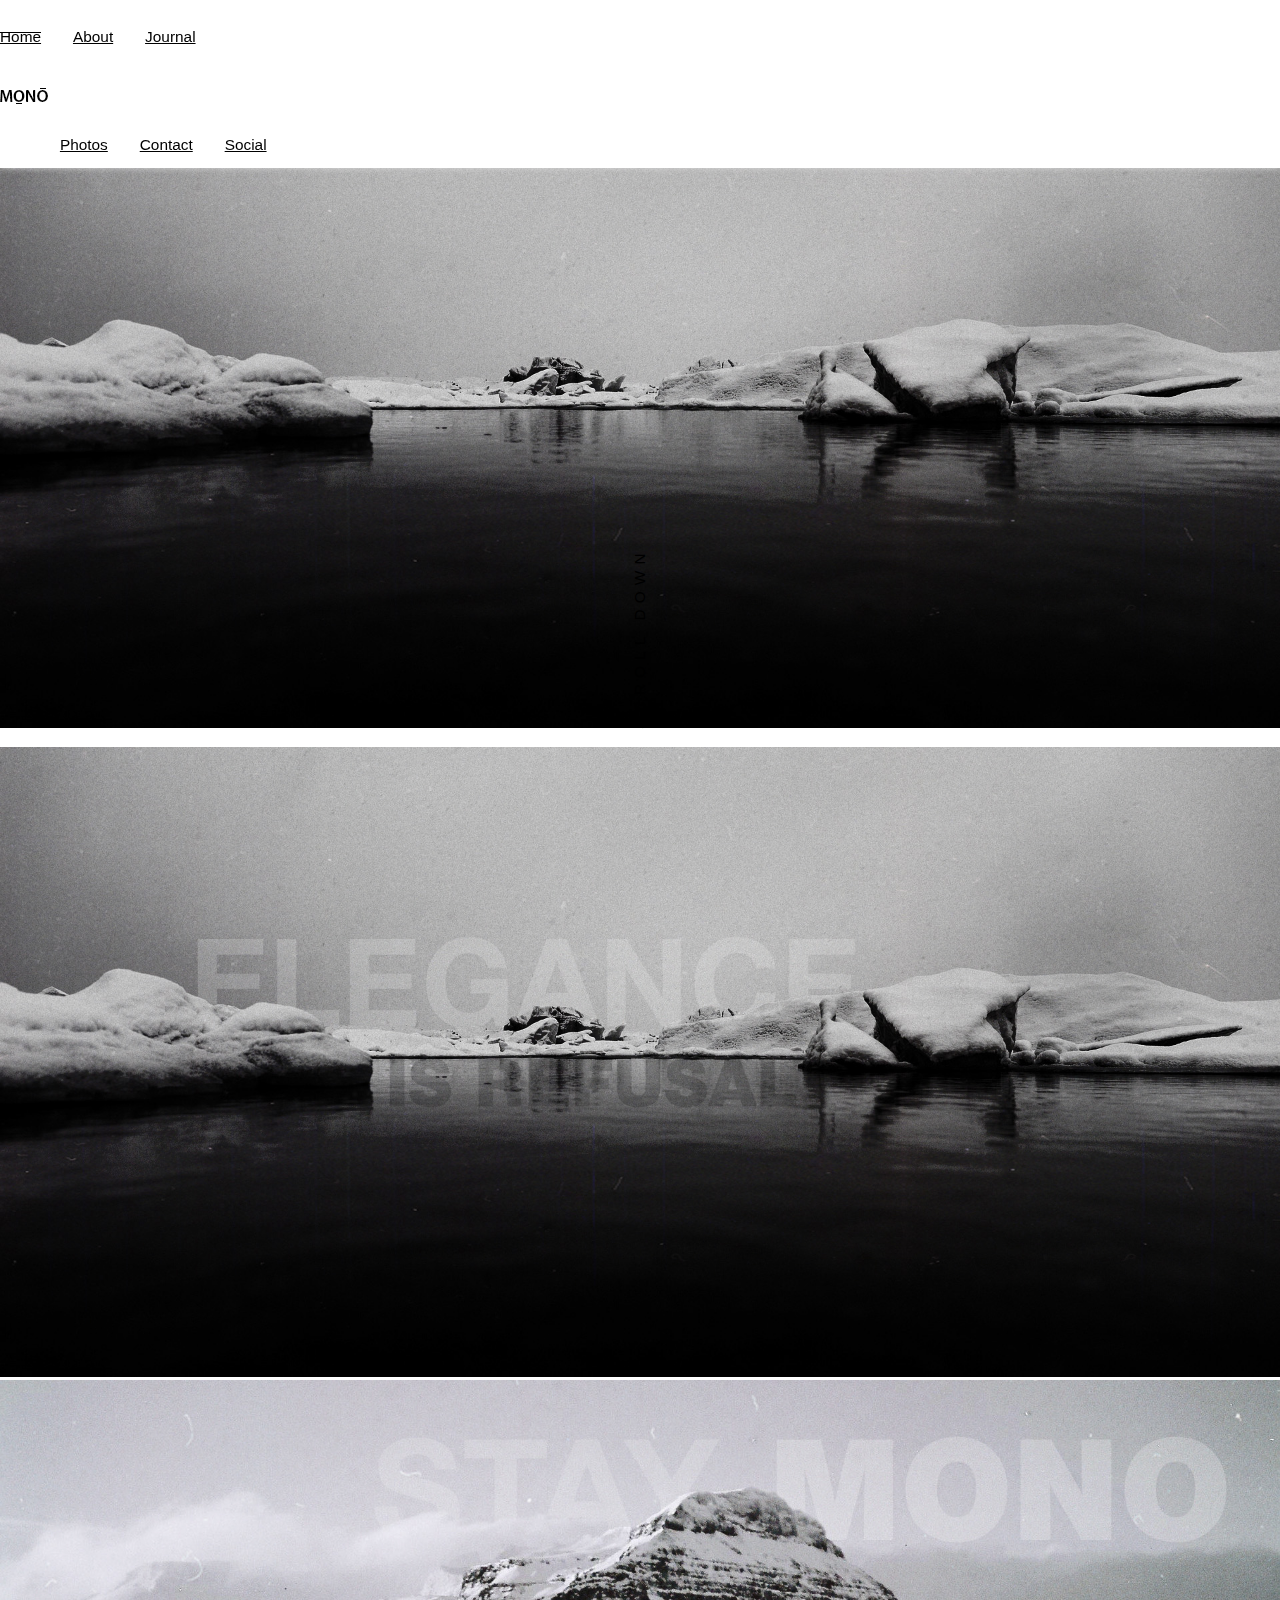
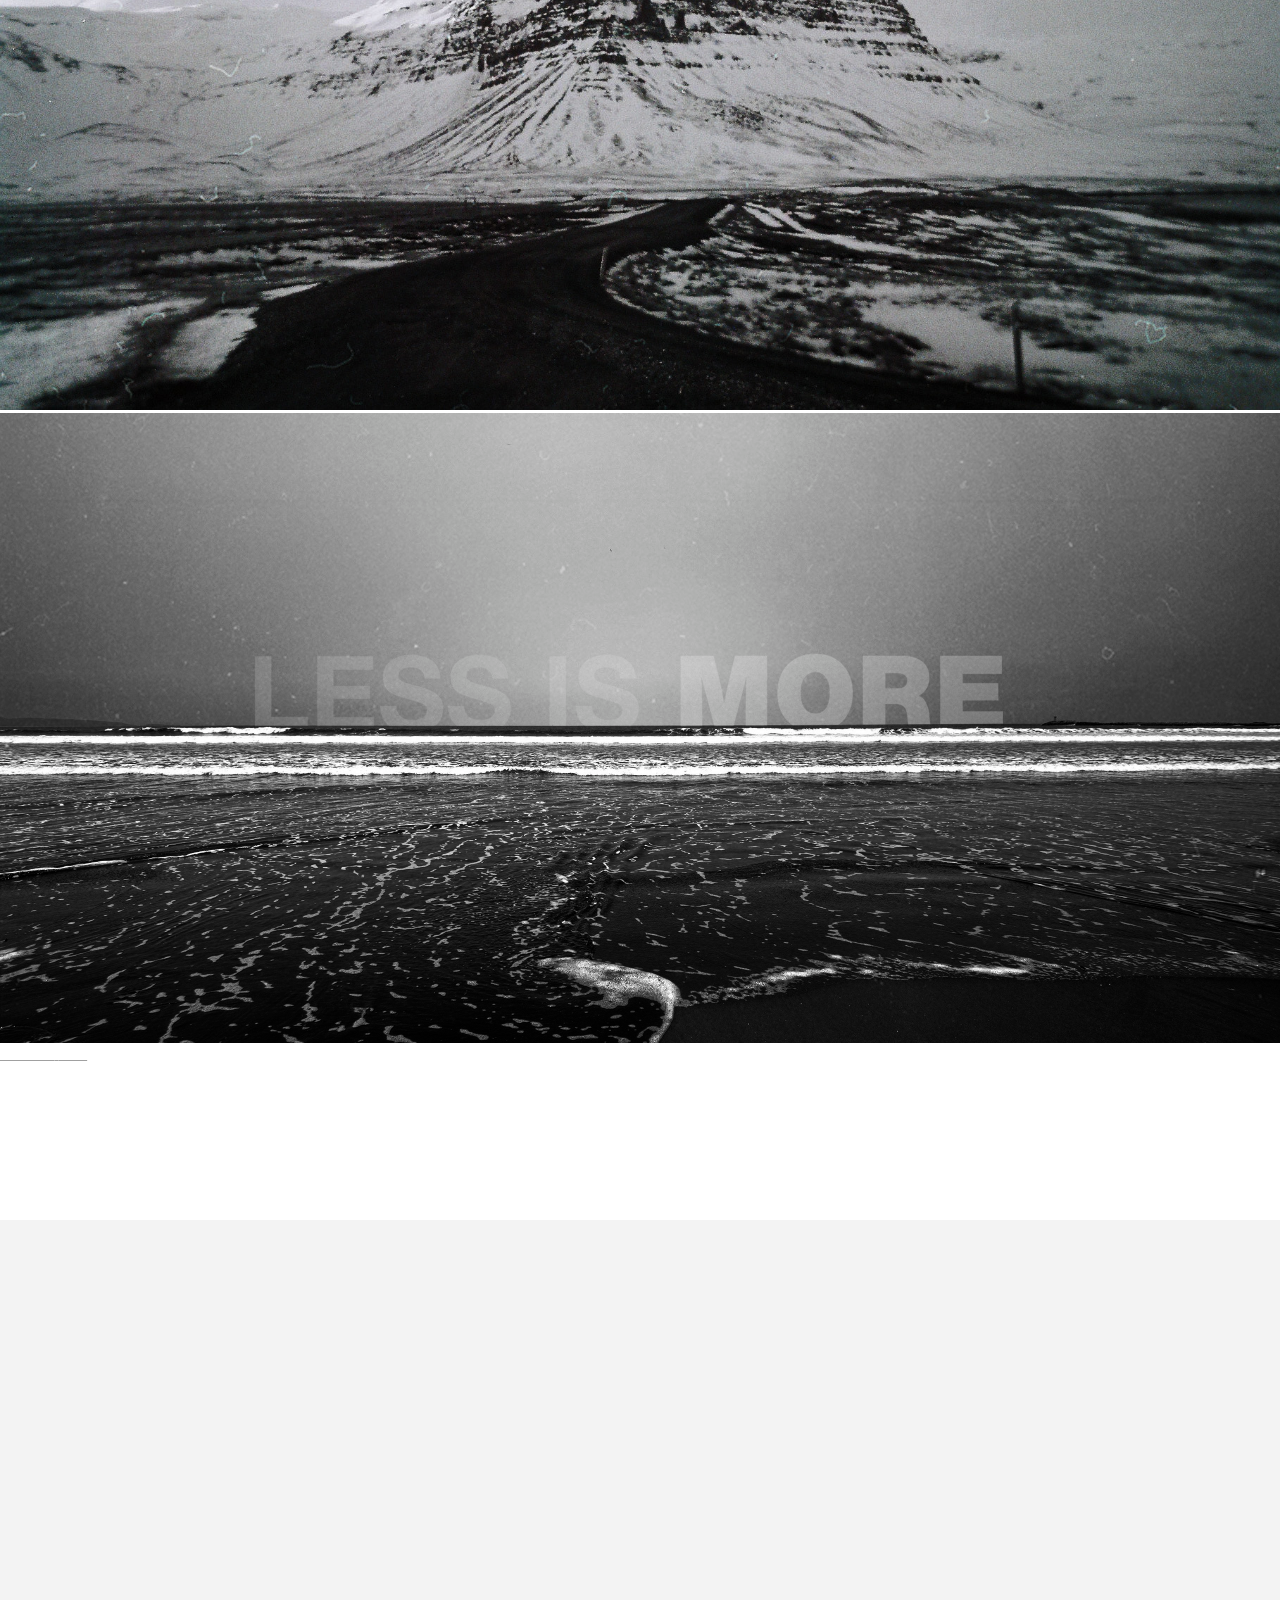
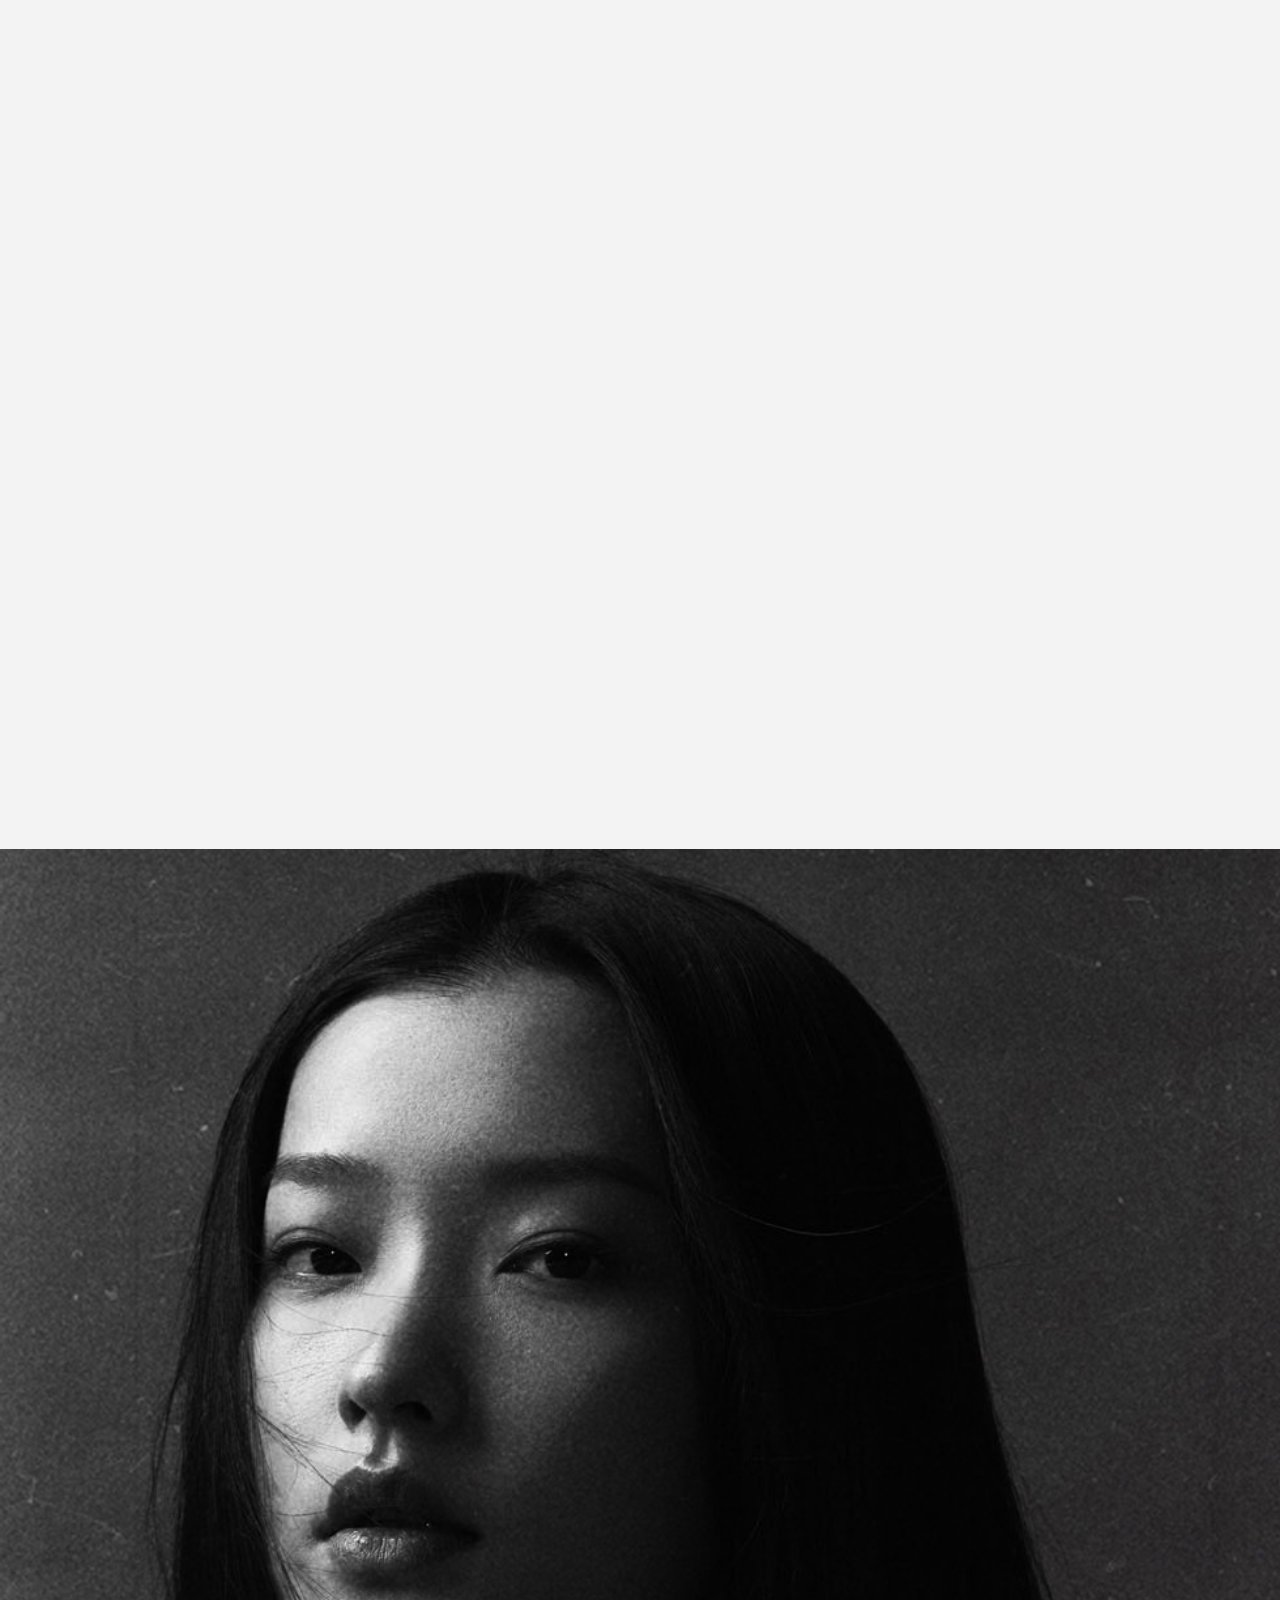
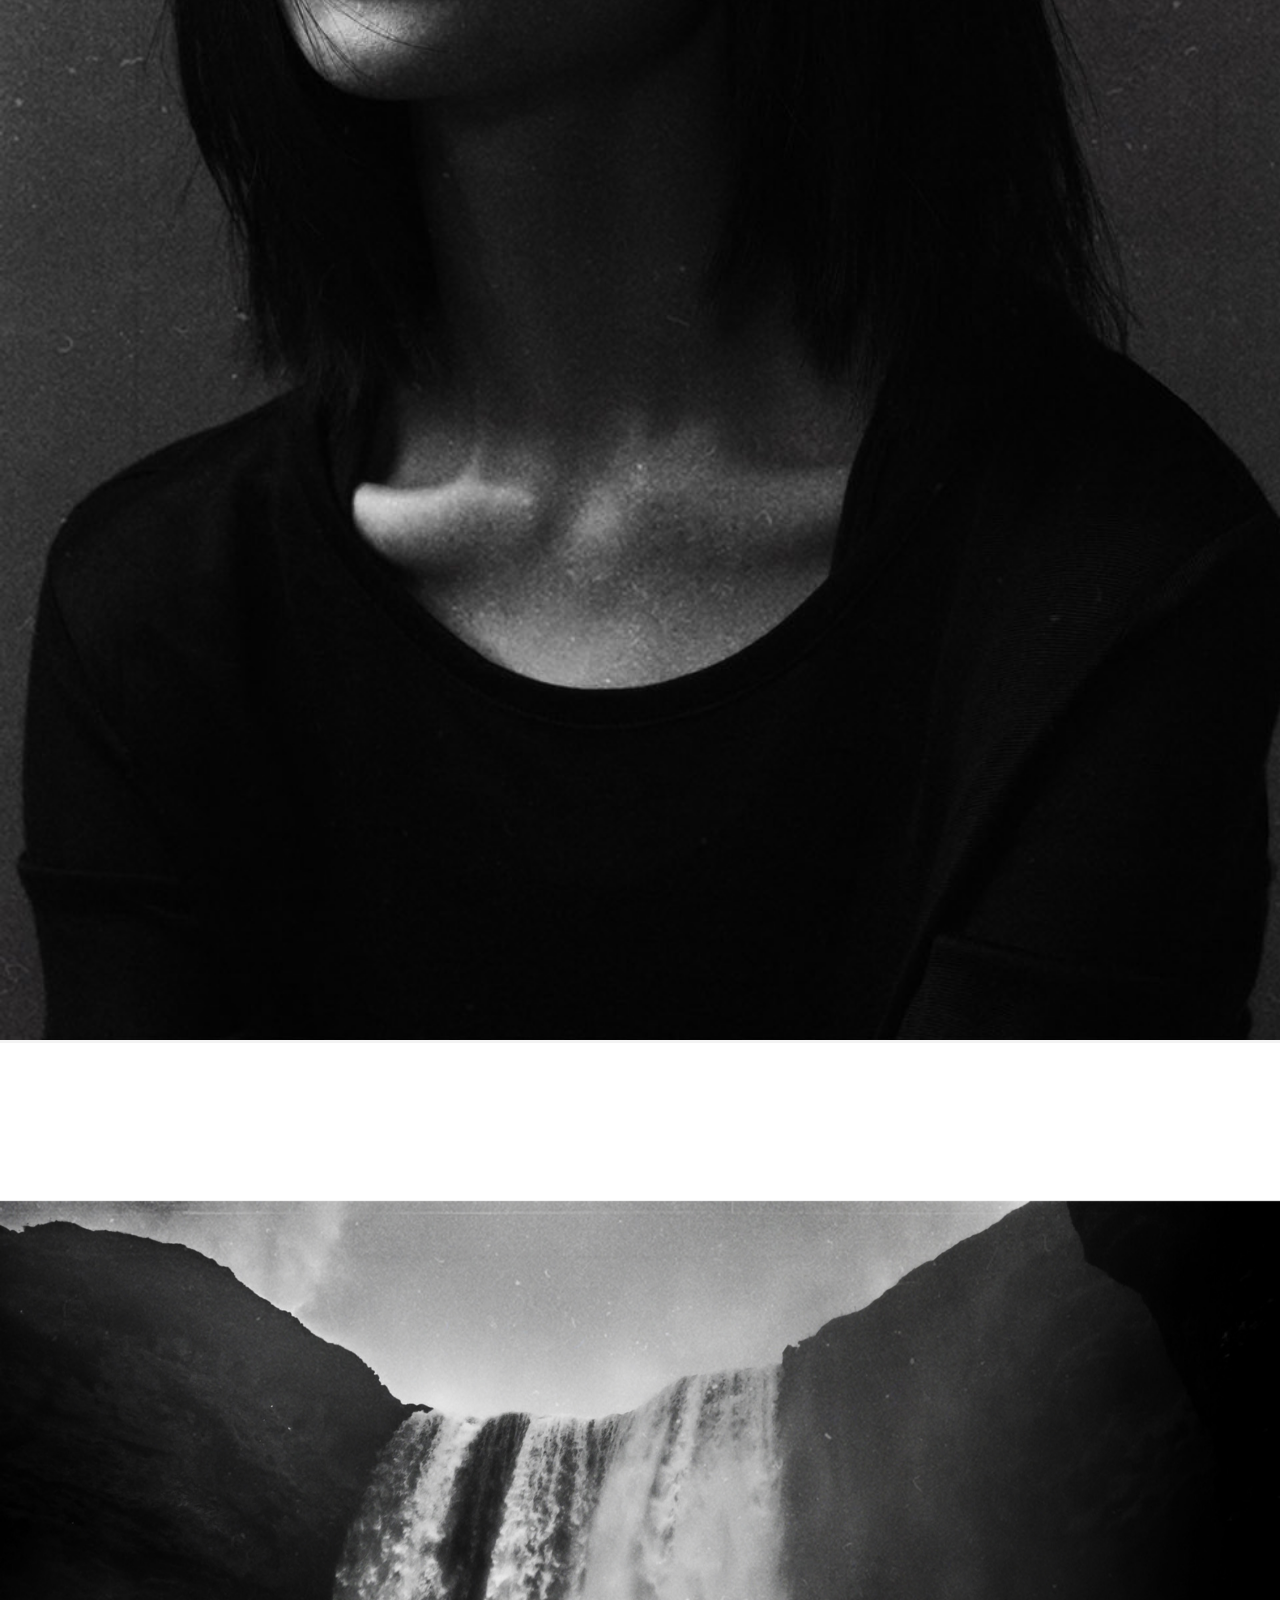
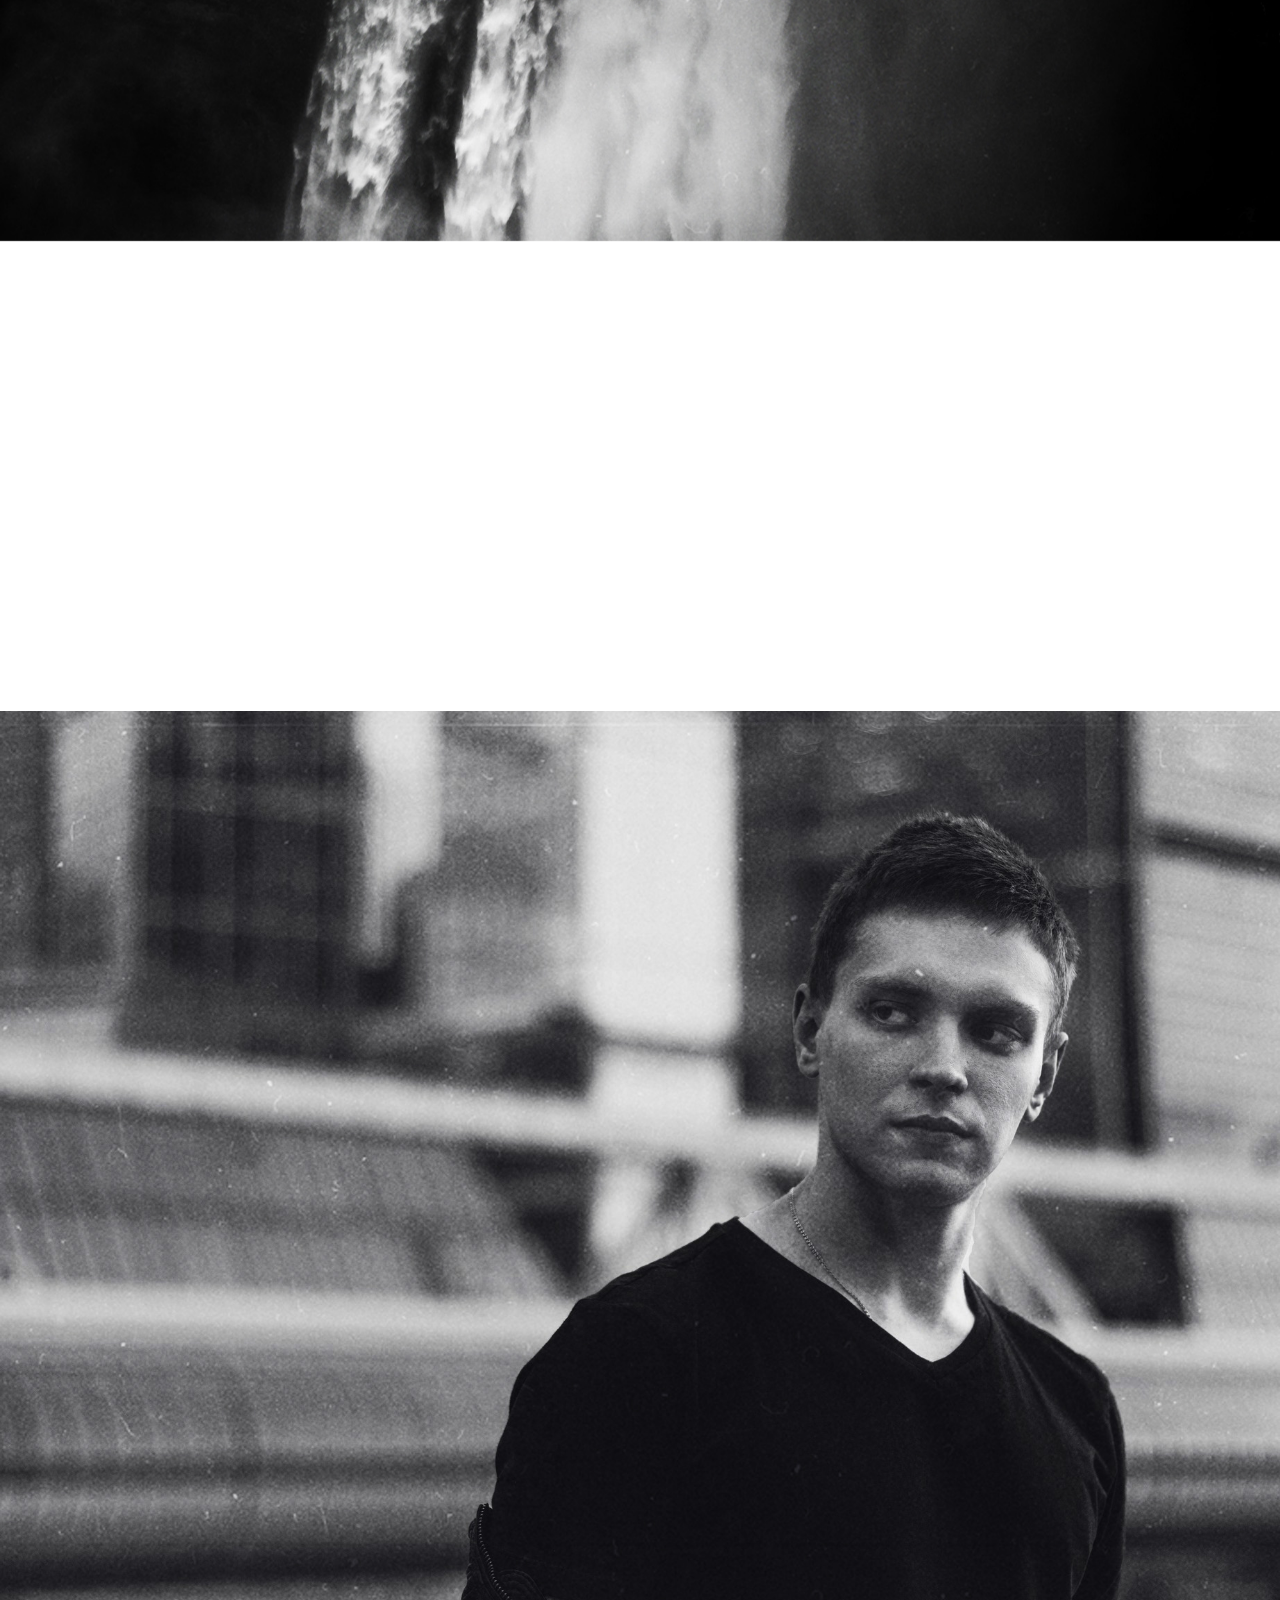
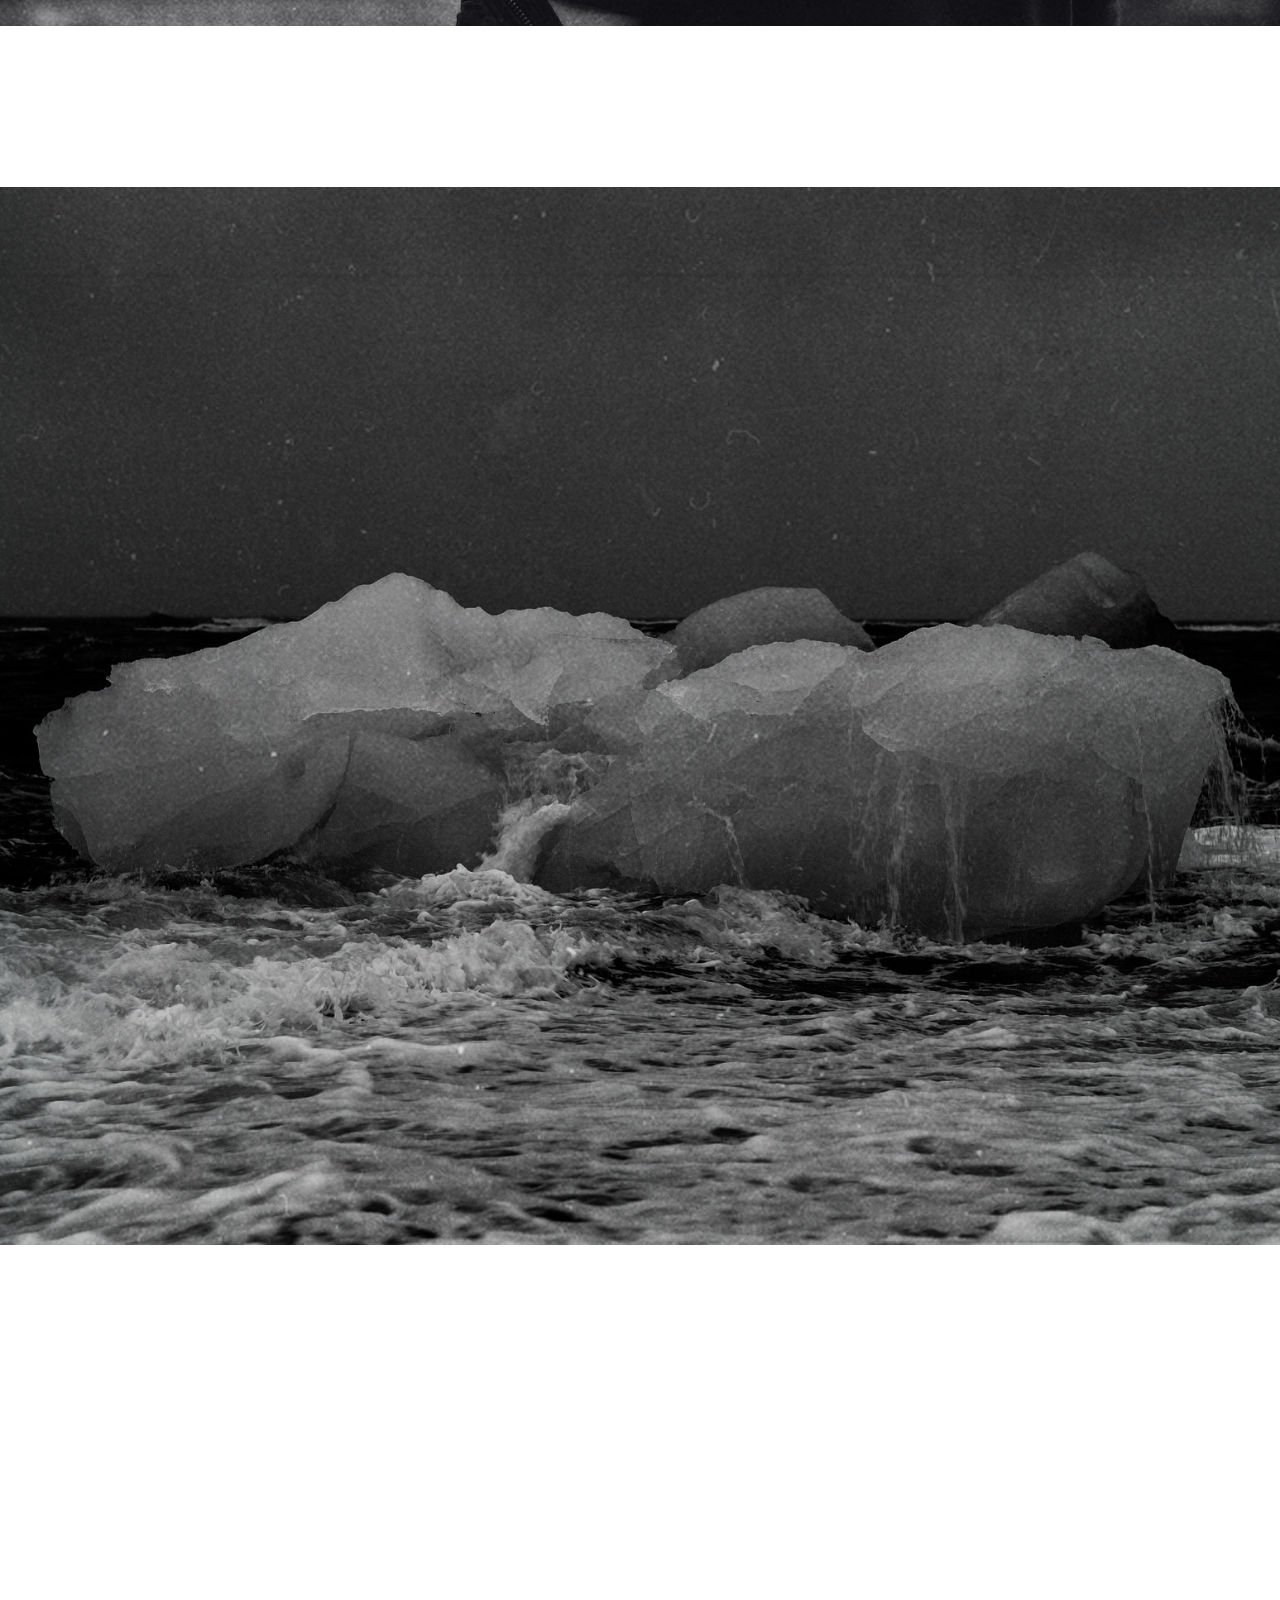
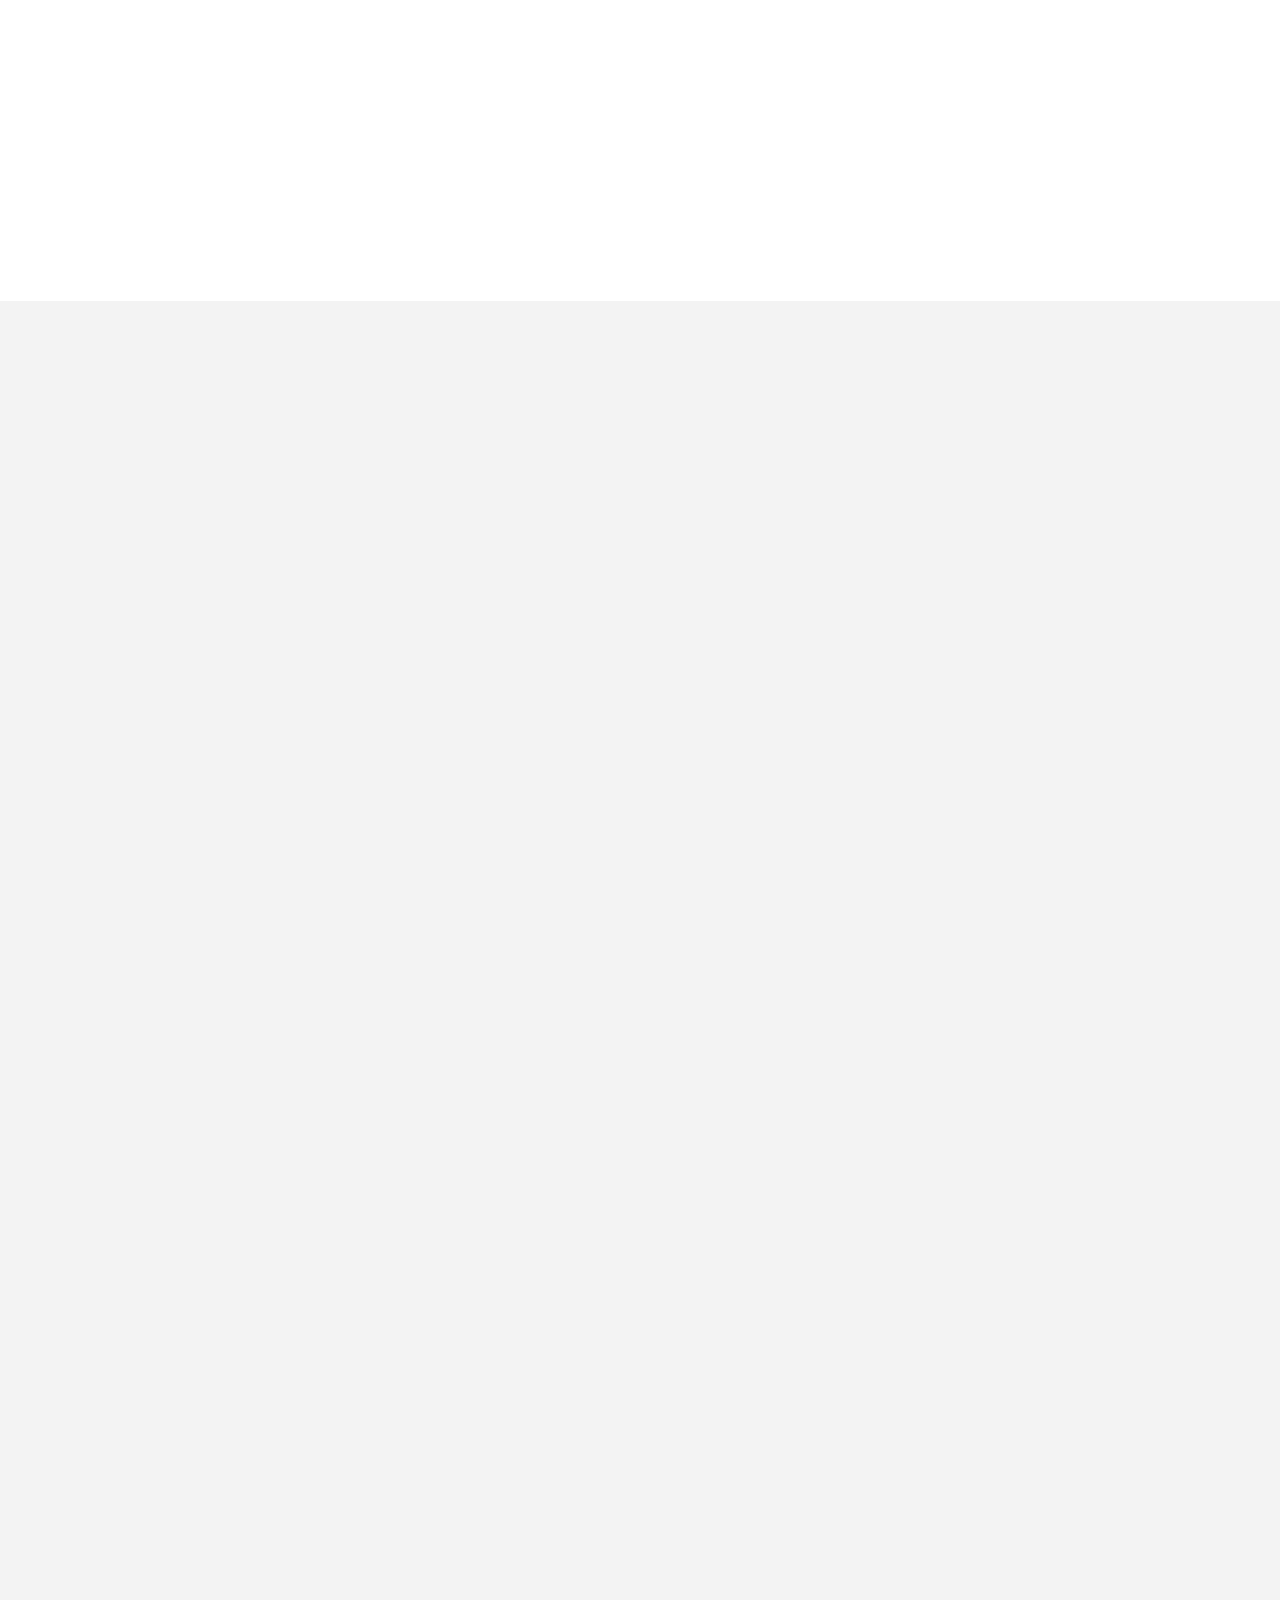
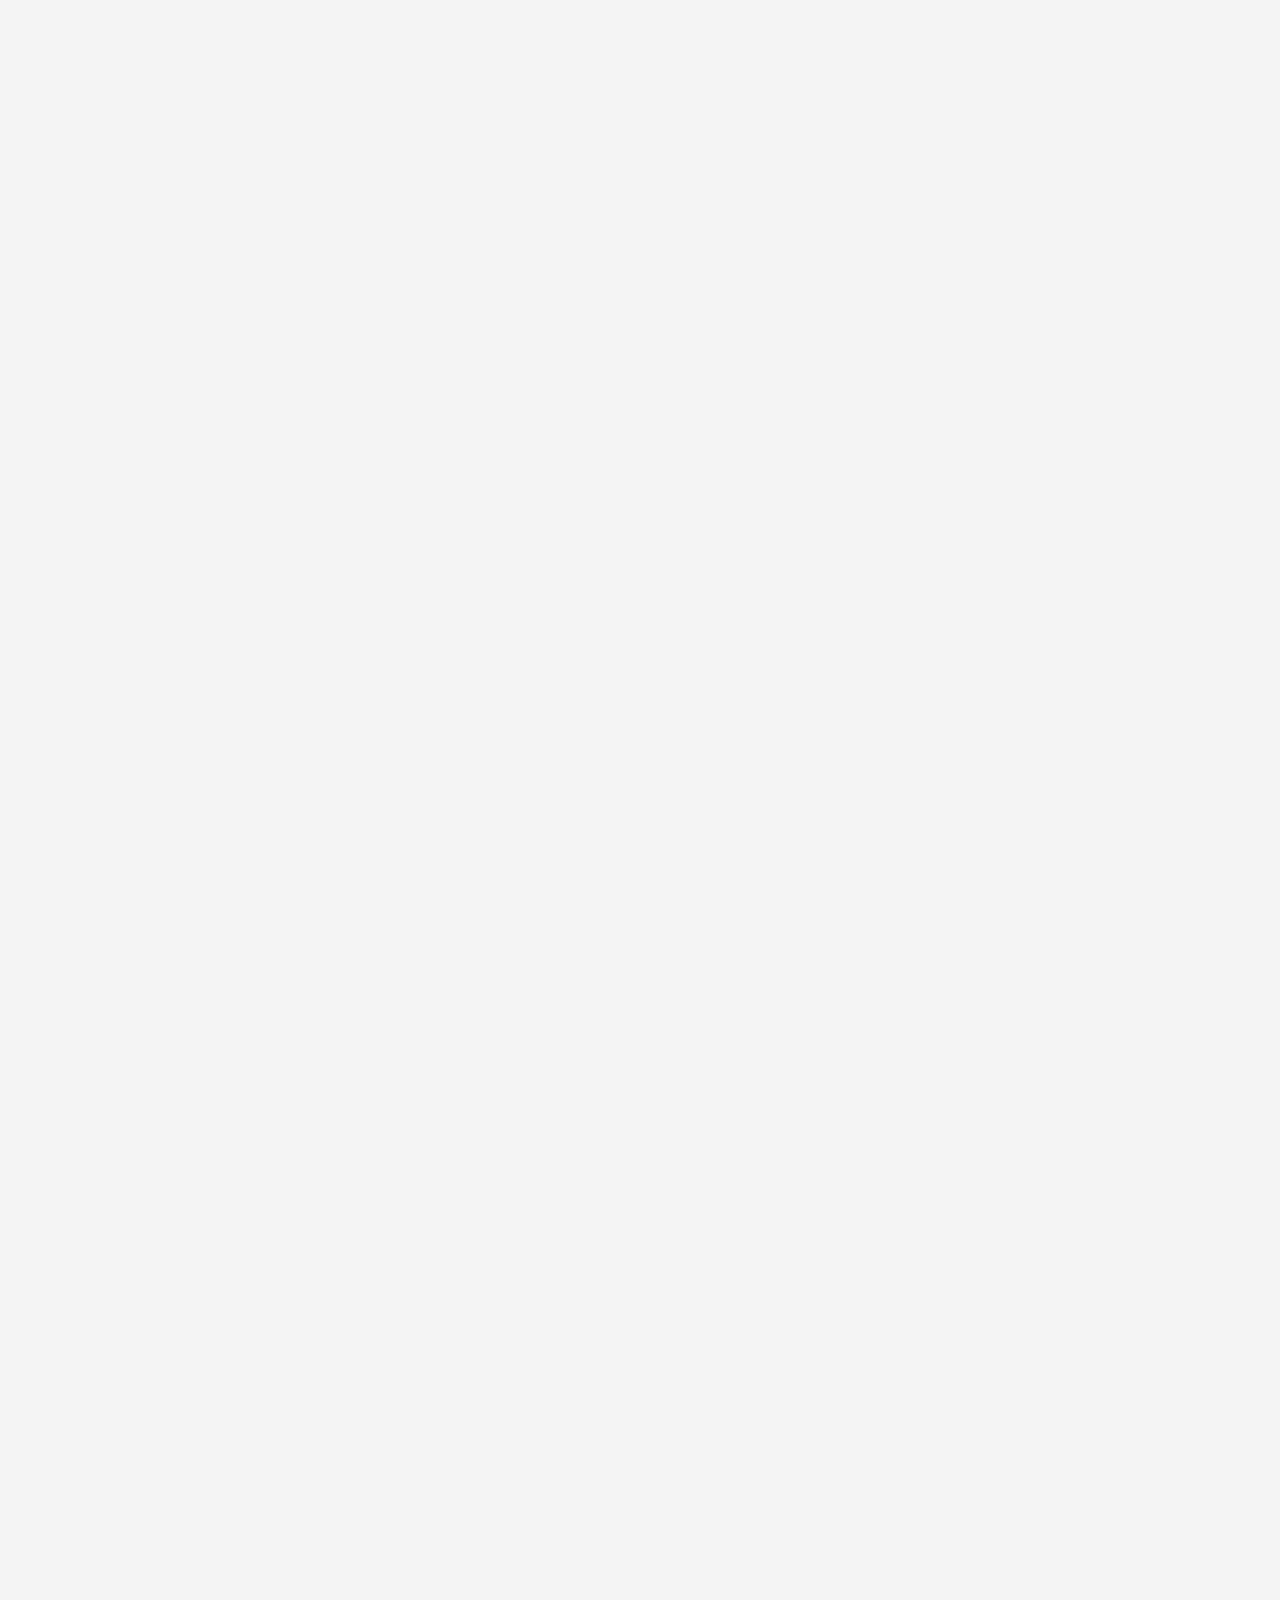
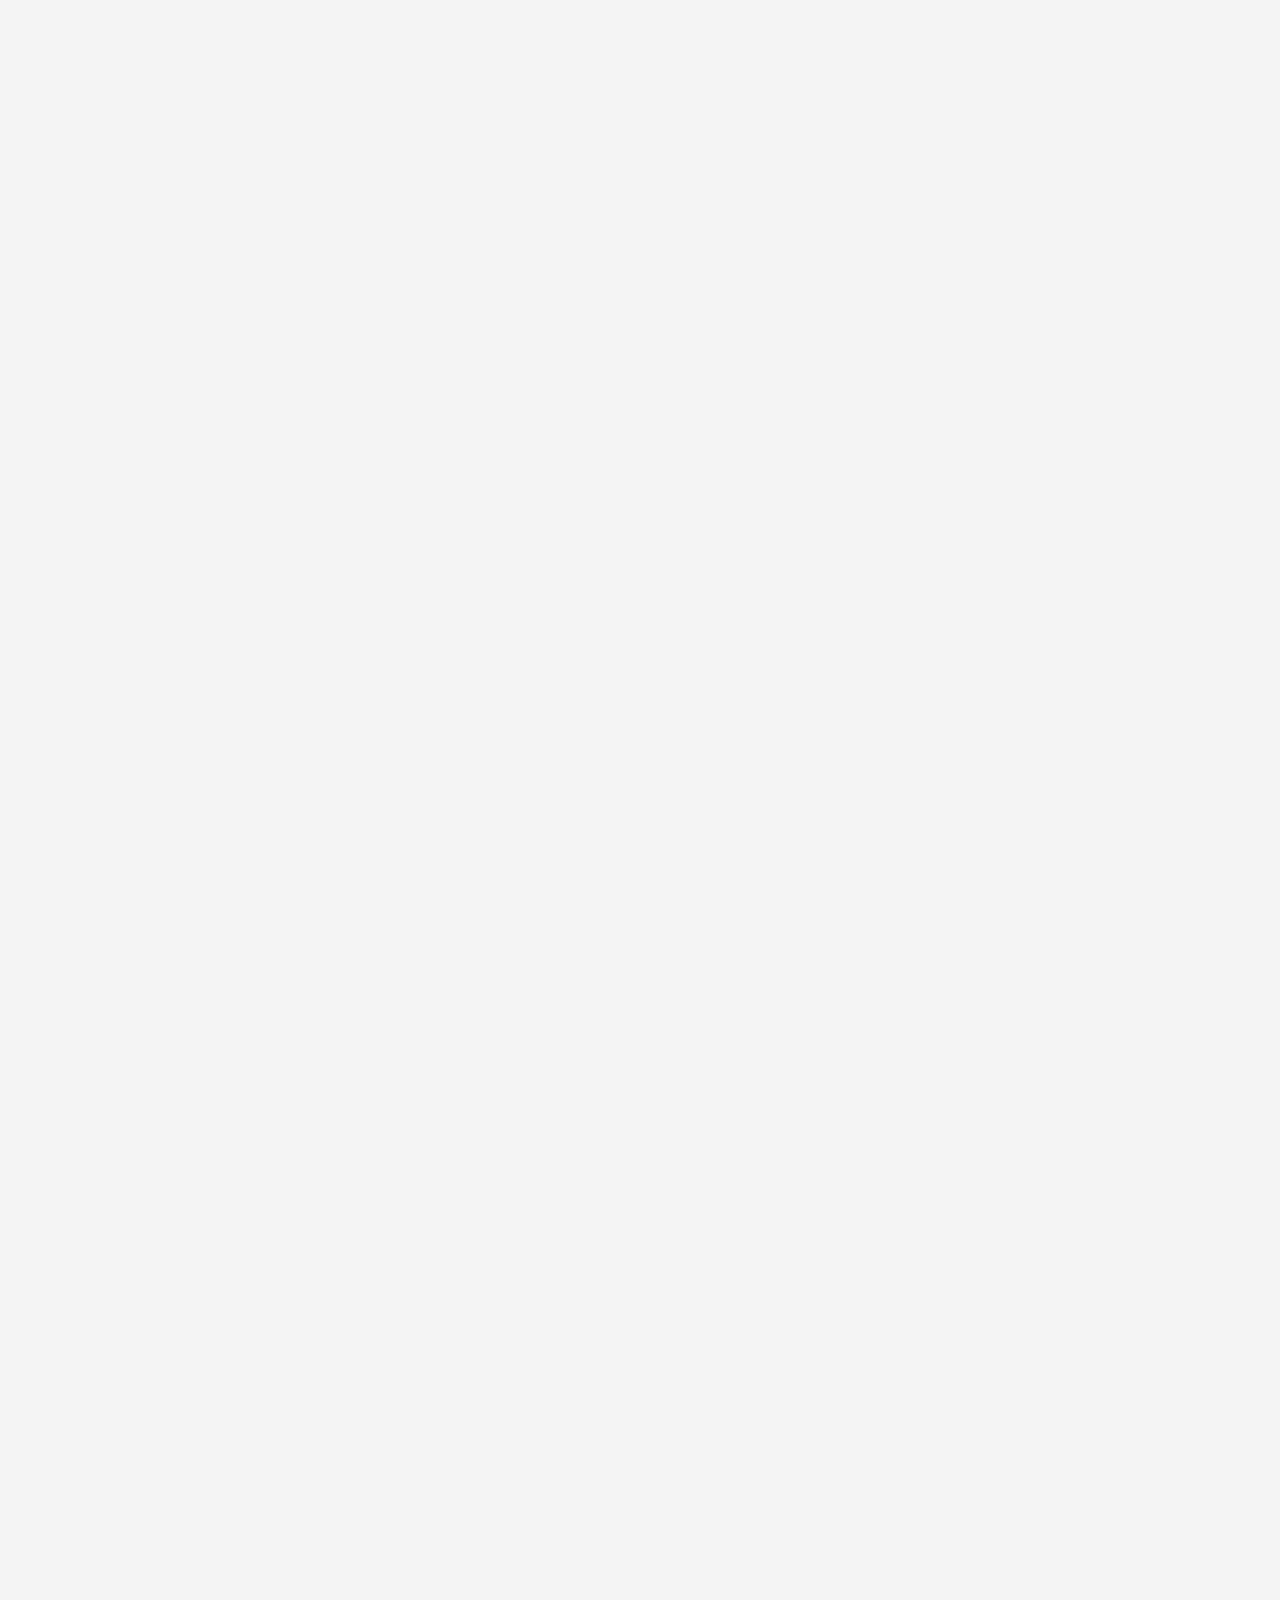
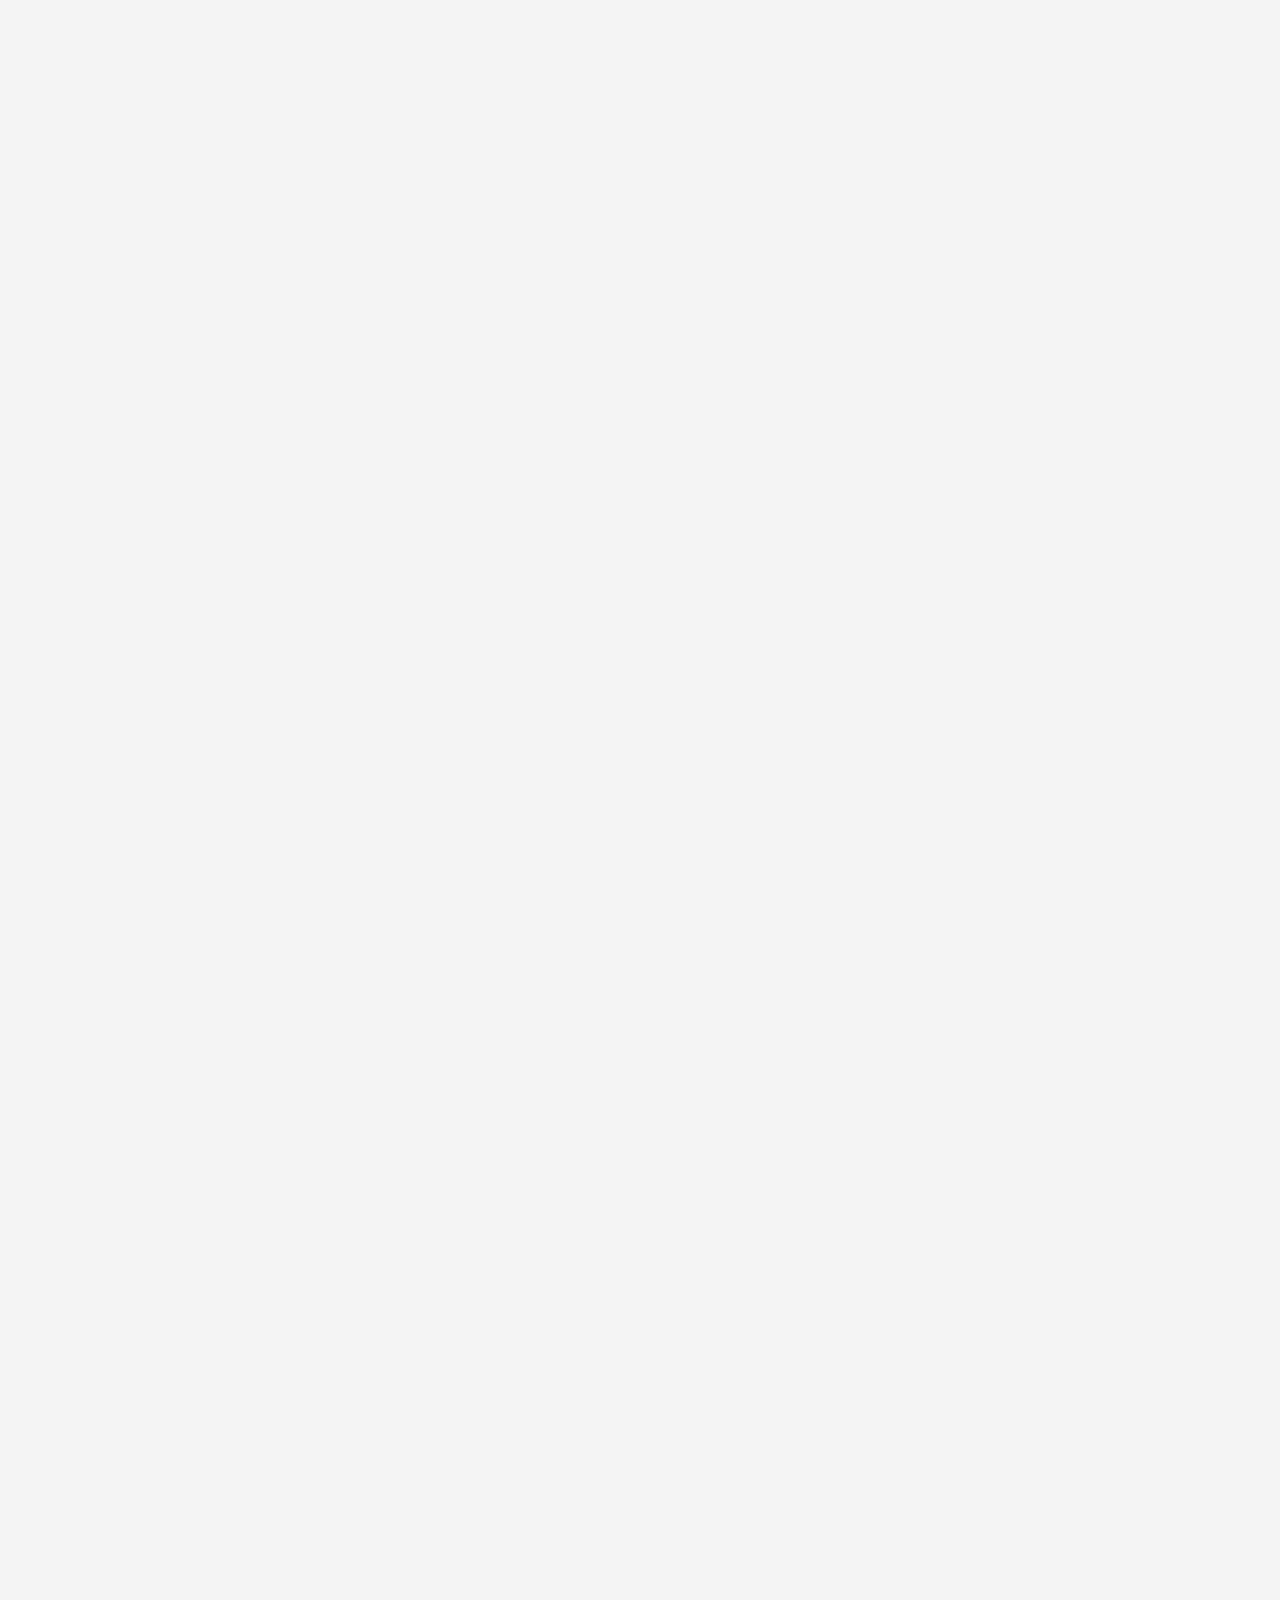
<file: mono-project.html>
<!DOCTYPE html>
<html>
<head>
    <title>Mono</title>
    <meta charset="utf-8">
    <meta name="viewport" content="width=device-width, initial-scale=1, shrink-to-fit=no">
    <link rel="icon" href="fav-2.ico" type="image/x-icon">
    <link rel="shortcut icon" href="fav-2.ico" type="image/x-icon">
    <link rel="stylesheet" href="https://stackpath.bootstrapcdn.com/bootstrap/4.1.3/css/bootstrap.min.css" integrity="sha384-MCw98/SFnGE8fJT3GXwEOngsV7Zt27NXFoaoApmYm81iuXoPkFOJwJ8ERdknLPMO" crossorigin="anonymous">
    <link rel="stylesheet" href="ddscrollspydemo.css">
    <link rel="stylesheet" type="text/css" href="mono-project.css">
    <script src="https://code.jquery.com/jquery-3.2.1.slim.min.js" integrity="sha384-KJ3o2DKtIkvYIK3UENzmM7KCkRr/rE9/Qpg6aAZGJwFDMVNA/GpGFF93hXpG5KkN" crossorigin="anonymous"></script>
    <script src="https://cdnjs.cloudflare.com/ajax/libs/popper.js/1.14.3/umd/popper.min.js" integrity="sha384-ZMP7rVo3mIykV+2+9J3UJ46jBk0WLaUAdn689aCwoqbBJiSnjAK/l8WvCWPIPm49" crossorigin="anonymous"></script>
    <script src="https://stackpath.bootstrapcdn.com/bootstrap/4.1.3/js/bootstrap.min.js" integrity="sha384-ChfqqxuZUCnJSK3+MXmPNIyE6ZbWh2IMqE241rYiqJxyMiZ6OW/JmZQ5stwEULTy" crossorigin="anonymous"></script>
    <script src="https://ajax.googleapis.com/ajax/libs/jquery/3.3.1/jquery.min.js"></script>
    <link rel="stylesheet" href="fm.revealator.jquery.css">
    <script src="fm.revealator.jquery.js"></script>
    <script src="ddscrollspy.js"></script> <!--DD ScrollSpy Menu Script (c) Dynamic Drive (www.dynamicdrive.com)-->
    <script type="text/javascript">
    jQuery(function($){ // on document load
    $('#horizontalmenu-1').ddscrollSpy({ // initialize first demo
        scrolltopoffset: -50
    })
    $('#horizontalmenu-2').ddscrollSpy({ // initialize first demo
        scrolltopoffset: -50
    })
    })
    </script>
</head>
<body>
<header>
    <div class="container-fluid">
    <div class="row revealator-fade">
        <nav id="navigation-left" class="col-xs-12 col-sm-12 offset-md-1 col-md-4 offset-lg-1 col-lg-4 offset-xl-1 col-xl-4 text-left">
            <ul id="horizontalmenu-1" class="underlinemenu">
                <li><a href="#section-1"><p>Home</p></a></li>
                <li><a href="#section-2"><p>About</p></a></li>
                <li><a href="#section-3"><p>Journal</p></a></li>
                <li class="invis"><a href="#section-6"></a></li>
            </ul>
        </nav>
        <div id="title" class="col-xs-12 col-sm-12 col-md-2 col-lg-2 col-xl-2 text-center navigation"><h1 id="h-1"><img src="logo-mini.png" alt="mono logo"></h1></div>
        <nav id="navigation-right" class="col-xs-12 col-sm-12 col-md-4 col-lg-4 col-xl-4 text-right navigation">
            <ul id="horizontalmenu-2" class="underlinemenu">
                <li class="invis"><a href="#section-5"></a></li>
                <li><a href="#section-6"><p>Photos</p></a></li>
                <li><a href="#section-7"><p>Contact</p></a></li>
                <li><a href="#section-7"><p>Social</p></a></li>
            </ul>
        </nav>
    </div>
</div>
</header>
<section id="section-1">
    <div class="container-fluid">
    <div class="row align-items-center">
        <div class="d-none d-lg-block col-lg-1 col-xl-1 text-center revealator-slideup">
            <h3 class="rotate-left text-center" id="scroll">Scroll down</h3>
        </div>
        <div class="col-xs-12 col-sm-12 d-md-none d-lg-none d-xl-none picture-container">
            <img src="photos/iceberg(red).jpg" alt="Iceland iceberg">
        </div>
        <div class="d-none d-md-block offset-md-1 col-md-10 offset-lg-0 col-lg-10 offset-xl-0 col-xl-10 picture-container">
            <div id="carouselExampleIndicators" class="carousel slide carousel-fade" data-ride="carousel">
  <ol class="carousel-indicators">
    <li data-target="#carouselExampleIndicators" data-slide-to="0" class="active"></li>
    <li data-target="#carouselExampleIndicators" data-slide-to="1"></li>
    <li data-target="#carouselExampleIndicators" data-slide-to="2"></li>
  </ol>
  <div class="carousel-inner" role="listbox">
    <div class="carousel-item active">
      <img class="d-block w-100" src="photos/iceberg(redtext).jpg" data-src="holder.js/900x400?theme=social" alt="First slide">
    </div>
    <div class="carousel-item">
      <img class="d-block w-100" src="photos/mountain(redtext).jpg" data-src="holder.js/900x400?theme=industrial" alt="Second slide">
    </div>
    <div class="carousel-item">
      <img class="d-block w-100" src="photos/sea(redtext).jpg" data-src="holder.js/900x400?theme=industrial" alt="Third slide">
    </div>
  </div>
  <a class="carousel-control-prev" href="#carouselExampleIndicators" role="button" data-slide="prev">
    <span class="carousel-control-prev-icon" aria-hidden="true"></span>
    <span class="sr-only">Previous</span>
  </a>
  <a class="carousel-control-next" href="#carouselExampleIndicators" role="button" data-slide="next">
    <span class="carousel-control-next-icon" aria-hidden="true"></span>
    <span class="sr-only">Next</span>
  </a>
            </div>
    </div>
        <div class="d-none d-lg-block col-lg-1 col-xl-1 text-center revealator-slideup">
            <h3 class="rotate-right text-center">Mono project</h3>
        </div>
    </div>
</div>
</section>
<section id="section-2">
    <div class="container-fluid">
    <div class="row">
    <div class="offset-xs-1 col-xs-10 offset-sm-1 col-sm-10 offset-md-1 col-md-4 offset-lg-1 col-lg-4 offset-xs-1 col-xl-4 text-left">
        <div class="container-item revealator-slideright">
        <h2 class="h-2">about us.</h2>
        <p>Lorem ipsum dolor sit amet, consectetur adipiscing elit, sed do eiusmod tempor incididunt ut labore et dolore magna aliqua. Ut enim ad minim veniam, quis nostrud exercitation ullamco laboris nisi ut aliquip ex ea commodo consequat. Duis aute irure dolor in reprehenderit in voluptate velit esse cillum dolore eu fugiat nulla pariatur. Excepteur sint occaecat cupidatat non proident, sunt in culpa qui officia deserunt mollit anim id est laborum.</p>
        <div>
            <ul class="text-left">
                <li><a><p class="cross">Contact</p></a></li>
                <li><a><p class="cross">Click here</p></a></li>
                <li><a><p class="cross">Link</p></a></li>
            </ul>
        </div>
    </div>
    </div>
        <div class="col-xs-12 col-sm-12 offset-md-1 col-md-5 offset-lg-1 col-lg-5 offset-xl-1 col-xl-5">
            <img id="girl-photo" src="photos/girl-photo(red).jpg" alt="Marie Zhou">
        </div>
    </div>
    </div>
</section>
<section id="section-3">
    <div class="container-fluid">
    <div class="row align-items-center">
        <div class="d-none d-lg-block col-lg-1 col-xl-1 text-center revealator-slideright">
            <h3 class="rotate-left text-center">Highlighted<span>_</span>project</h3>
        </div>
        <div class="offset-xs-1 col-xs-10 offset-sm-1 col-sm-10 offset-md-1 col-md-10 offset-lg-0 col-lg-10 offset-xl-0 col-xl-10 picture-container">
            <div>
                <img src="photos/iceland-1(red).jpg" alt="Iceland landscape">
            </div>
            <div class="container-item revealator-slideleft">
                <h2 class="h-2">the passion<br> project.</h2>
                <div>
                <p>Lorem ipsum dolor sit amet, consectetur adipiscing elit, sed do eiusmod tempor incididunt ut labore et dolore magna aliqua. Ut enim ad minim veniam, quis nostrud exercitation ullamco laboris nisi ut aliquip ex ea commodo consequat. Duis aute irure dolor in reprehenderit in voluptate velit esse cillum dolore eu fugiat nulla pariatur.</p>
                </div>
            </div>
        </div>
    </div>
</div>
</section>
<section id="section-4">
    <div class="container-fluid">
    <div class="row align-items-center">
        <div class="offset-xs-1 col-xs-10 offset-sm-1 col-sm-10 offset-md-1 col-md-4 offset-lg-1 col-lg-4 offset-xl-1 col-xl-3 text-left container-item revealator-slideright">
            <h2 class="h-2">Project 001</h2>
            <p>Lorem ipsum dolor sit amet, consectetur adipiscing elit, sed do eiusmod tempor incididunt ut labore et dolore magna aliqua. Ut enim ad minim veniam, quis nostrud exercitation ullamco laboris nisi ut aliquip ex ea commodo consequat. Duis aute irure dolor in reprehenderit in voluptate velit esse cillum dolore eu fugiat nulla pariatur. Excepteur sint occaecat cupidatat non proident, sunt in culpa qui officia deserunt mollit anim id est laborum.</p>
        </div>
        <div class="offset-xs-1 col-xs-10 offset-sm-1 col-sm-10  offset-md-0 col-md-2 col-lg-2 col-xl-3 text-center revealator-slideup">
            <a class="project"><span class="helper"><p class="cross view-project">View project</p></span></a>
        </div>
        <div class="col-xs-12 col-sm-12 col-md-4 col-lg-4 col-xl-4">
            <img src="photos/boy-photo(red).jpg" alt="Brian Thorne" id="boy-photo">
        </div>
        <div class="d-none d-lg-block col-lg-1 col-xl-1 text-center revealator-slideleft">
            <h3 class="rotate-right text-center">Project<span id="clear">_</span>sections</h3>
        </div>
    </div>
</div>
</section>
<section id="section-5">
    <div class="container-fluid">
    <div class="row">
    <div class="col-xs-12 col-sm-12 offset-md-1 col-md-5 offset-lg-1 col-lg-5 offset-xl-1 col-xl-5">
    <img src="photos/iceberg-2(red).jpg" alt="North Ward">
    </div>
    <div class="offset-xs-1 col-xs-10 offset-sm-1 col-sm-10 offset-md-0 col-md-4 col-lg-4 col-xl-3 text-left container-item revealator-slideleft">
        <h2 class="h-2">Project 002</h2>
        <p>Lorem ipsum dolor sit amet, consectetur adipiscing elit, sed do eiusmod tempor incididunt ut labore et dolore magna aliqua. Ut enim ad minim veniam, quis nostrud exercitation ullamco laboris nisi ut aliquip ex ea commodo consequat. Duis aute irure dolor in reprehenderit in voluptate velit esse cillum dolore eu fugiat nulla pariatur. Excepteur sint occaecat cupidatat non proident, sunt in culpa qui officia deserunt mollit anim id est laborum.</p>
    </div>
    <div class="offset-xs-1 col-xs-10 offset-sm-1 col-sm-10 offset-md-0 col-md-2 offset-lg-0 col-lg-2 offset-xl-0 col-xl-2 text-center revealator-slideup">
        <a class="project"><span class="helper"><p class="cross view-project">View project</p></span></a>
    </div>
    </div>
</div>
</section>
<section id="section-6">
    <div class="container-fluid">
    <div class="row" id="picture-row">
    <div class="col-xs-6 col-sm-6 col-md-2 col-lg-2 col-xl-2 rowpic revealator-fade"> <img src="photos/iceland-square-3.jpg" alt="Black sands"></div>
    <div class="col-xs-6 col-sm-6 col-md-2 col-lg-2 col-xl-2 rowpic revealator-fade"> <img src="photos/iceland-square-1.jpg" alt="North water"></div>
    <div class="col-xs-6 col-sm-6 col-md-2 col-lg-2 col-xl-2 rowpic revealator-fade"><img src="photos/iceland-square-6.jpg" alt="Iceland house"></div>
    <div class="col-xs-6 col-sm-6 col-md-2 col-lg-2 col-xl-2 rowpic revealator-fade"><img src="photos/iceland-square-4.jpg" alt="The seagull"></div>
    <div class="col-xs-6 col-sm-6 col-md-2 col-lg-2 col-xl-2 rowpic revealator-fade"><img src="photos/iceland-square-2.jpg" alt="The mountain"></div>
    <div class="col-xs-6 col-sm-6 col-md-2 col-lg-2 col-xl-2 rowpic revealator-fade"><img src="photos/iceland-square-5.jpg" alt="Iceland sand"></div>
    </div>
</div>
</section>
<section id="section-7">
    <div class="container-fluid">
    <div class="row text-center">
    <div class="offset-xs-1 col-xs-10 offset-sm-1 col-sm-10 offset-md-3 col-md-6 offset-lg-3 col-lg-6 offset-xl-3 col-xl-6 text-center">
        <div class="revealator-slidedown">
        <h2 class="h-2">We've got jackets</h2>
        <p>Consectetur adipiscing elit, sed.</p>
        </div>
        <div class="text-center">
            <form id="email">
                    <input id="email-field" type="text" name="email" placeholder="Enter Email">
                    <input id="arrow-button" type="submit" value="">
            </form>
        </div>
    </div>
    </div>
</div>
</section>
<footer>
    <div class="container-fluid">
    <div class="row text-left">
        <div class="offset-xs-1 col-xs-10 offset-sm-1 col-sm-10 col-md-4 col-lg-4 col-xl-4">
            <div class="row" id="icons">
                <a href="https://www.facebook.com/" target="_blank"><img src="icons/fb-con.png" alt="facebook"></a>
                <a href="https://twitter.com" target="_blank"><img src="icons/tw-con.png" alt="twitter"></a>
                <a href="https://www.instagram.com" target="_blank"><img src="icons/inst-con.png" alt="instagram"></a>
                <a href="https://ru.pinterest.com/" target="_blank"><img src="icons/pint-con.png" alt="pinterest"></a>
            </div>
            <div id="icons-text">
            <p>Lorem ipsum dolor sit amet, consectetur adipiscing elit, sed do eiusmod tempor incididunt ut labore et dolore magna.</p>
            </div>
        </div>
        <div class="offset-xs-1 col-xs-10 offset-sm-1 col-sm-10 offset-md-1 col-md-5 offset-lg-2 col-lg-4 offset-xl-2 col-xl-4">
            <div id="footer-links">
            <div class="links-column">
                <p class="links-column-header">menu</p>
                <a><p>Alisonfurt</p></a>
                <a><p>Miraclebury</p></a>
                <a><p>Halleborough</p></a>
                <a><p>Sadyechester</p></a>
                <a><p>Brennanfort</p></a>
                <a><p>Oceaneside</p></a>
            </div>
            <div class="links-column">
                <p class="links-column-header">journal</p>
                <a><p>Karianefurt</p></a>
                <a><p>New Ariside</p></a>
                <a><p>Arianeburgh</p></a>
                <a><p>Auguston</p></a>
                <a><p>New Clarabelle</p></a>
                <a><p>Brookfurt</p></a>
            </div>
            <div class="links-column">
                <p class="links-column-header">buy theme</p>
                <a><p>Jeremiestad</p></a>
                <a><p>Wavaville</p></a>
                <a><p>Ronnyfurt</p></a>
                <a><p>New Kristofer</p></a>
                <a><p>East Vern</p></a>
                <a><p>Lake Dane</p></a>
            </div>
            </div>
        </div>
    </div>
</div>
</footer>
</body>
</html>
</file>
<file: ddscrollspydemo.css>
/* ######### CSS for horizontal menu demo  ######### */

/*ul.underlinemenu li a:hover, ul.underlinemenu li a.selected{
/*text-shadow: 1px 1px 1px yellow;
color: black;
text-decoration: line-through;
}#3d434b;*/
ul.underlinemenu li a:hover{
	text-decoration: none;
}
ul.underlinemenu li a:after{
    display: block;
    content: "";
    height: 1px;
    width: 0%;
    background-color: #000;
    transition: width .4s ease-in-out;
    position: absolute;
    bottom: 70%
}
ul.underlinemenu li{
    position: relative;
}
ul.underlinemenu li a{
    color: #000;
    transition: 1s linear;
}
ul.underlinemenu li a:active{
    color: #6d767b;
}
ul.underlinemenu li a:hover:after, ul.underlinemenu li a.selected:after{
    width: 100%;
}
ul.underlinemenu li a:active:after{
    background-color: #6d767b;
}
@media only screen and (max-width: 767px){
	ul.underlinemenu li a:hover:after, ul.underlinemenu li a.selected:after{
	width: 0%;
}
}
</file>
<file: mono-project.css>
﻿/*--reset--*/
* {
    margin: 0;
    padding: 0;
}
::selection {
    /*color: #000;*/ /* Цвет текста */
    background: rgba(242, 215, 213, 0.5); /* Цвет фона */
}
:active, :hover, :focus {
    outline: 0;
    outline-offset: 0;
}

/*--general--*/
body{
    overflow-x: visible;
    overflow-y: visible;
    font-family: "Myriad Pro","Helvetica Neue",Helvetica,Arial,sans-serif !important;
    padding: 5.7rem 0 0 0;
}
html{
    font-size: 14px;
}
section {
    margin-bottom: 10rem;
    overflow: hidden;
}
section p, footer p{
    color: #a0a0a0;
    font-size: 1rem;
}
span{
    color: white;
}
ul{
    list-style-type: none;
    margin: 0rem;
    padding-left: 0rem;
    padding-right: 0rem;
}
li {
    display: inline-block;
    font-size: 1.1rem;
}
ul p {
    color: black;
}
a {
    padding: 0;
    margin: 0;
    cursor: pointer;
    color: #a0a0a0;
}
/*---header---*/
header{
    position: fixed;
    right: 0;
    top: 0;
    left: 0;
    z-index: 1030;
    background-color: white;
    -webkit-filter: drop-shadow(0px 0px 3px #d7d7d7);
    -moz-filter: drop-shadow(0px 0px 3px #d7d7d7);
    -o-filter: drop-shadow(0px 0px 3px #d7d7d7);
    -ms-filter: drop-shadow(0px 0px 3px #d7d7d7);
    filter: drop-shadow(0px 0px 3px #d7d7d7);
}
h1{
    margin: 0;
    padding: 0;
    font-size: 1.1rem !important;
    padding-top: 2rem;
    font-weight: normal !important;
}
nav {
    box-sizing: border-box;
    padding: 2rem 0 1rem 0;
}
#navigation-left ul li{
    margin-right: 2rem;
    padding: 0%;
}
#navigation-right ul li{
    padding: 0;
    margin-left: 2rem;
}
#no-margin-left{
    margin-left: 0 !important;  
}
.invis{
    margin: 0;
    padding: 0;
}

/*--sections--*/
.h-2{
    text-decoration: underline;
    text-transform: lowercase;
    font-size: 3.5rem;
    margin-bottom: 1.5rem;
}
#section-4 span, #section-5 span{
    color: #000;
    position: relative;
    display: inline-block;
}
#section-4 #clear{
    display: inline;
    color: white;
}
.cross{
    text-decoration: none;
    text-transform: uppercase;
    font-weight: bold;
    color: black;
    line-height: normal;
    transition: 1s linear;
}
.cross:after{
    display: block;
    content: "";
    height: 2px;
    width: 0%;
    background-color: #000;
    transition: width .4s ease-in-out;
    position: absolute;
    bottom: 75%;
}
#section-5 .cross:after{
    bottom: 18%;
}
.cross:hover:after{
    width: 100%;
}
.cross:active{
    color: #3d434b;
}
.cross:active:after{
    background-color: #3d434b;
}
section img {
    width: 100%;
    height: auto;
    background: no-repeat;
    background-size: cover;
    padding: 0;
    margin: 0;
}

/*--section-2--*/
#section-2, #section-6{
    background-color: #f3f3f3;
}
#section-2 ul{
    padding-top:10%;
}
#section-2 ul li{
    position: relative;
    margin-right: 0.75rem;
}
#section-2 .container-item{
    padding: 70% 0 0 0;
}

/*--section-3--*/
#section-3{
    margin: 0 0 5rem 0;
}
#section-3 h2{
    color: white;
}
#section-3 p{
    color: #b2b2b2;
}
#section-3 .container-item div{
    width: 80%;
}
#section-3 .picture-container{
    position: relative;
}
#section-3 .container-item{
    position: absolute;
    left: 65%;
}

/*--section-4-5--*/
#section-4 .container-item, #section-5 .container-item{
    padding: 15% 0 0% 15px;
}
#section-4 .container-item, #section-5 .container-item{
    padding: 15% 0 0% 15px;
}
#section-4 .view-project {
    padding: 0% 0 0 0;
}
#section-5 .view-project{
    margin-top: 110%;
}
.text-center a{
    display: block;
    position: relative;
}

/*--section-6--*/
.section-6{
    background-color: #f3f3f3;
}
.rowpic{
    margin: 0;
    padding: 3px;
}
#picture-row{
    padding: 5% 0 5% 0;
}
#section-6{
    margin-bottom: 0;
}


/*--section-7--*/
#section-7{
    padding: 8rem 0 0 0;
    margin-bottom: 4rem;
}
#email{
    width: 80%;
    box-sizing: content-box;
    padding: 1.4rem 0 0.7rem 0;
    position: relative;
    left: 10%;
    box-shadow: 0 0 5px 3px #f7f7f7;
    margin: 5rem 0;

}
#email-field{
    border: none;
    outline: none;
    -webkit-appearance: none;
    vertical-align: middle;
    text-align: left;
    width: 75%;
    padding: 0;
    margin: 0;
    position: relative;
    bottom: 1.5rem;
}
#arrow-button{
    width: 3.5rem;
    height: 3.5rem;
    border: 1px solid #6d767b;
    background: url("icons/arrow-button-01.png") no-repeat;
    background-size: cover;
    padding: 0;
    margin: 0;
    position: relative;
    left: 2.5%;
    transition: .2s linear;
}
#arrow-button:hover{
    border: 1px solid black;
    -webkit-filter: brightness(0);
    -moz-filter: brightness(0);
    -o-filter: brightness(0);
    -ms-filter: brightness(0);
    filter: brightness(0);
}
#arrow-button:active{
    border: 1px solid #3d434b;
    -webkit-filter: brightness(0.5);
    -moz-filter: brightness(0.5);
    -o-filter: brightness(0.5);
    -ms-filter: brightness(0.5);
    filter: brightness(0.5);
    /*box-shadow: 0 0 5px 1px #d7d7d7;*/
}

/*--footer--*/
.links-column{
    display: inline-block;
    padding: 0 5% 15% 0;
    margin: 0;
}
.links-column p{
    padding: 1rem 0 0rem 0;
    margin: 0;
    line-height: normal;
    transition: .2s linear;
}
.links-column-header{
    color: black;
    font-weight: bold;
    padding: 0 0 2rem 0!important;
}
#icons-text{
    width: 100%;
}
#icons {
    padding: 0 0 0 4%;
}
#icons img{
    width: 60%;
    height: auto;
    padding: 0;
    margin-bottom: 2rem;
    transition: .2s linear;
}
#icons a{
    width: 20%;
}

/*--hover-active-visited--*/
#icons a:hover img{
    -webkit-filter: brightness(0);
    -moz-filter: brightness(0);
    -o-filter: brightness(0);
    -ms-filter: brightness(0);
    filter: brightness(0);
}
#icons a:active img{
    -webkit-filter: brightness(0.5);
    -moz-filter: brightness(0.5);
    -o-filter: brightness(0.5);
    -ms-filter: brightness(0.5);
    filter: brightness(0.5);
}

.links-column a:hover p {
    color: #3d434b !important;
    text-decoration: none;
}
.links-column a:after{
    display: block;
    content: "";
    height: 1px;
    width: 0%;
    background-color: #3d434b;
    transition: width .4s ease-in-out;
}

.links-column a:hover:after{
    width: 100%;
}
.links-column a:active p{
   /*text-shadow: 0 0 5px #e0e0e0;*/
    color: #6d767b !important;
}
.links-column a:active:after{
    width: 100%;
    background-color: #6d767b;
}
.links-column a:visited{
    color: #d2d2d2;
    text-decoration: none;
}



/*--rotated-text--*/
.rotate-left{
    -webkit-transform: rotate(-90deg); /*Chrome, Safari*/
    -moz-transform: rotate(-90deg); /*Firefox*/
    -o-transform: rotate(-90deg); /*Opera*/
    -ms-transform: rotate(-90deg); /*IE*/
    transform: rotate(-90deg); /*браузеры без префиксов*/
}
.rotate-right{
    -webkit-transform: rotate(-270deg); /*Chrome, Safari*/
    -moz-transform: rotate(-270deg); /*Firefox*/
    -o-transform: rotate(-270deg); /*Opera*/
    -ms-transform: rotate(-270deg); /*IE*/
    transform: rotate(-270deg); /*браузеры без префиксов*/
}
.rotate-left, .rotate-right {
    text-transform: uppercase;
    font-size: 1.1rem;
    color: black;
    font-weight: normal;
    padding: 0;
    margin: 0;
}
.rotate-left, .rotate-right{
    letter-spacing: 0.4em;
}



@media only screen and (max-width: 1920px){
    #section-2 .container-item p, #section-4 .container-item p, #section-5 .container-item p, #icons-text p{
        max-width: 430px;
    }
    #section-3 .container-item{
        bottom: 15%;
        width: unset;
    }
    #section-5 .view-project{
        text-align: center;
    }
}
@media only screen and (max-width: 1199px){
    .rotate-left, .rotate-right{
        font-size: 0.9rem;
    }
    #icons a{
        width: 20%;
    }
    #arrow-button{
        left: 1%;
    }
    .links-column p{
        font-size: 13px;
    }
    #section-3 .container-item{
        bottom: 5%;
        width: unset;
    }
}
@media only screen and (max-width: 991px){
    html{
        font-size: 12px;
    }
    h2{
        font-size: 28px !important;
    }
    #section-2 .container-item p, #section-4 .container-item p, #section-5 .container-item p, #icons-text p{
        max-width: unset;
    }
    #section-2 .container-item, #section-4 .container-item, #section-5 .container-item, #section-4 .view-project, #section-5 .view-project{
        padding-top: 0%;
    }
    #section-2 .container-item h2{
        padding-top: 20%;
    }
    #section-3 .container-item{
        left: 63%;
        bottom: 1%;
        width: 43%;
        max-width: 250px;
    }
    #section-3 .container-item p{
        padding: 0% 0 0% 0;
    }
    #icons a{
        width: 20%;
    }
    #arrow-button{
        width: 3rem;
        height: 3rem;
        left: 0.5%;
    }
    #email-field{
        bottom: 1.2rem;
    }
}
@media only screen and (max-width: 767px){
    body{
        padding: 0;
    }
    header{
        background-size: cover;
        position: unset;
    }
    header ul{
        width: 23%;
        background-color: white;
    }
    header ul li{
        padding-left: 50px !important;
    }
    nav{
        padding: 10px 0 10px 0;
        position: absolute;
        opacity: 0.8;
        padding: 4rem 0 3rem 0;
    }
    h1{
        font-weight: bold !important;
        padding-top: 4rem;
    }
    #title{
        position: absolute;
        top: -20px;
        text-align: left !important;
        padding: 0 0 0 50px;
    }
    #navigation-right{
        margin-top: -12.5px;
        padding: 0 0 10px 0;
        text-align: left !important;
    }
    #navigation-right ul li{
        margin-left: 0; 
    }
    #navigation-left{
        padding: 55px 0 0 0;
    }
    .navigation{
        padding: 0px;
    }
    .invis{
        display: none !important;
    }
    #navigation-right ul:last-child{
        padding-top: 13px !important;
    }
    section p, #icons-text p, .h-2{
        text-align: center;
    }
    section{
        margin-bottom: 20px;
    }
    #icons{
        width: 100%;
        padding-left: 10%;
        padding-right: 10%;
    }
    #icons a{
        width: 25%;
    }
    #icons-text p{
        padding: 10px 0 20px 0;
    }
    #icons, #footer-links{
        margin: 0 auto;
        text-align: center;
    }
    #footer-links p{
        font-size: 11px;
    }
    #section-1{
        padding-top: 0px;
        position: absolute;
        width: 55%;
        right: -0%;
        top: 0px;
        margin-bottom: 0;
    }
    #section-1 .picture-container{
        padding: 0px 15px 0px 0;
        height: 252px;
        margin-right: 0px;
        background-color: gray;
        background-image: url("photos/iceberg(red).jpg");
        background-size: cover;
    }
    #section-1 .picture-container img{
        display: none;
    }
    #section-2 .container-item .h-2{
        padding-top: 10px;
    }
    #section-2 .container-item, #section-4 .container-item, #section-5 .container-item, #section-4 .view-project, #section-5 .view-project{
        padding: 0% 4% 0% 4%;
    }
    #section-3 .container-item{
        position: unset;
        width: unset;
        max-width: unset;
    }
    #section-3 .container-item .h-2{
        color: inherit;
    }
    #section-3 .container-item div{
        width: 100%;
    }
    #section-3 img{
        display: none;
    }
    #section-4 .view-project, #section-5 .view-project, #section-2 ul{
        text-align: center !important;
        padding: 10px 0 10px 0;
    }
    #section-5 .h-2{
        padding-top: 20px;
    }
    #section-5 .container-item{
        text-align: center !important;
    }
    #section-5 .view-project{
        margin-top: 0%;
    }
    #section-5 .cross:after{
        bottom: 65%;
    }
    #section-4 .cross:after{
        bottom: 65%;
    }
    #section-7{
        margin-bottom: 0;
    }
    #picture-row{
        padding: 5% 4% 5% 4%;
    }
    #icons img{
        width: 50%;
    }
    #arrow-button{
        width: 2.5rem;
        height: 2.5rem;
        left: 0.5%;
    }
    #email-field{
        bottom: 1rem;
    }  
}
</file>
